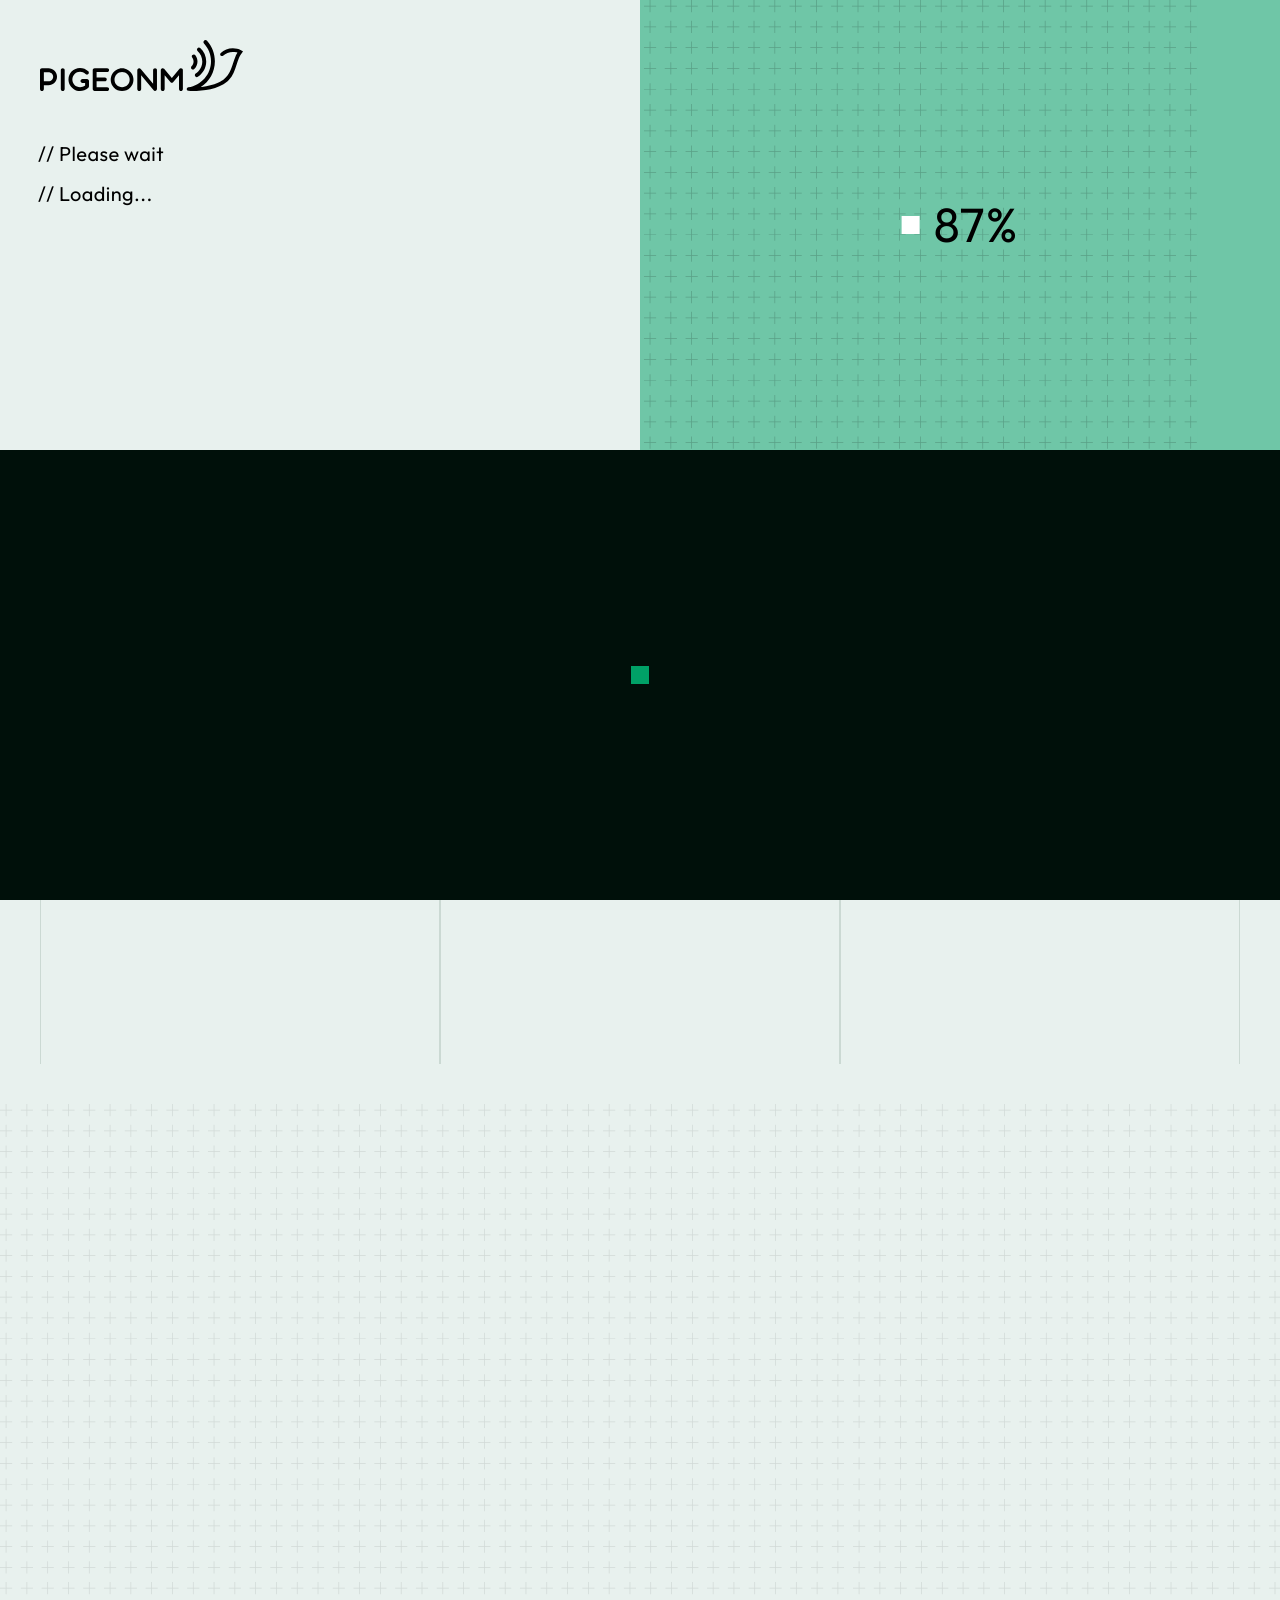
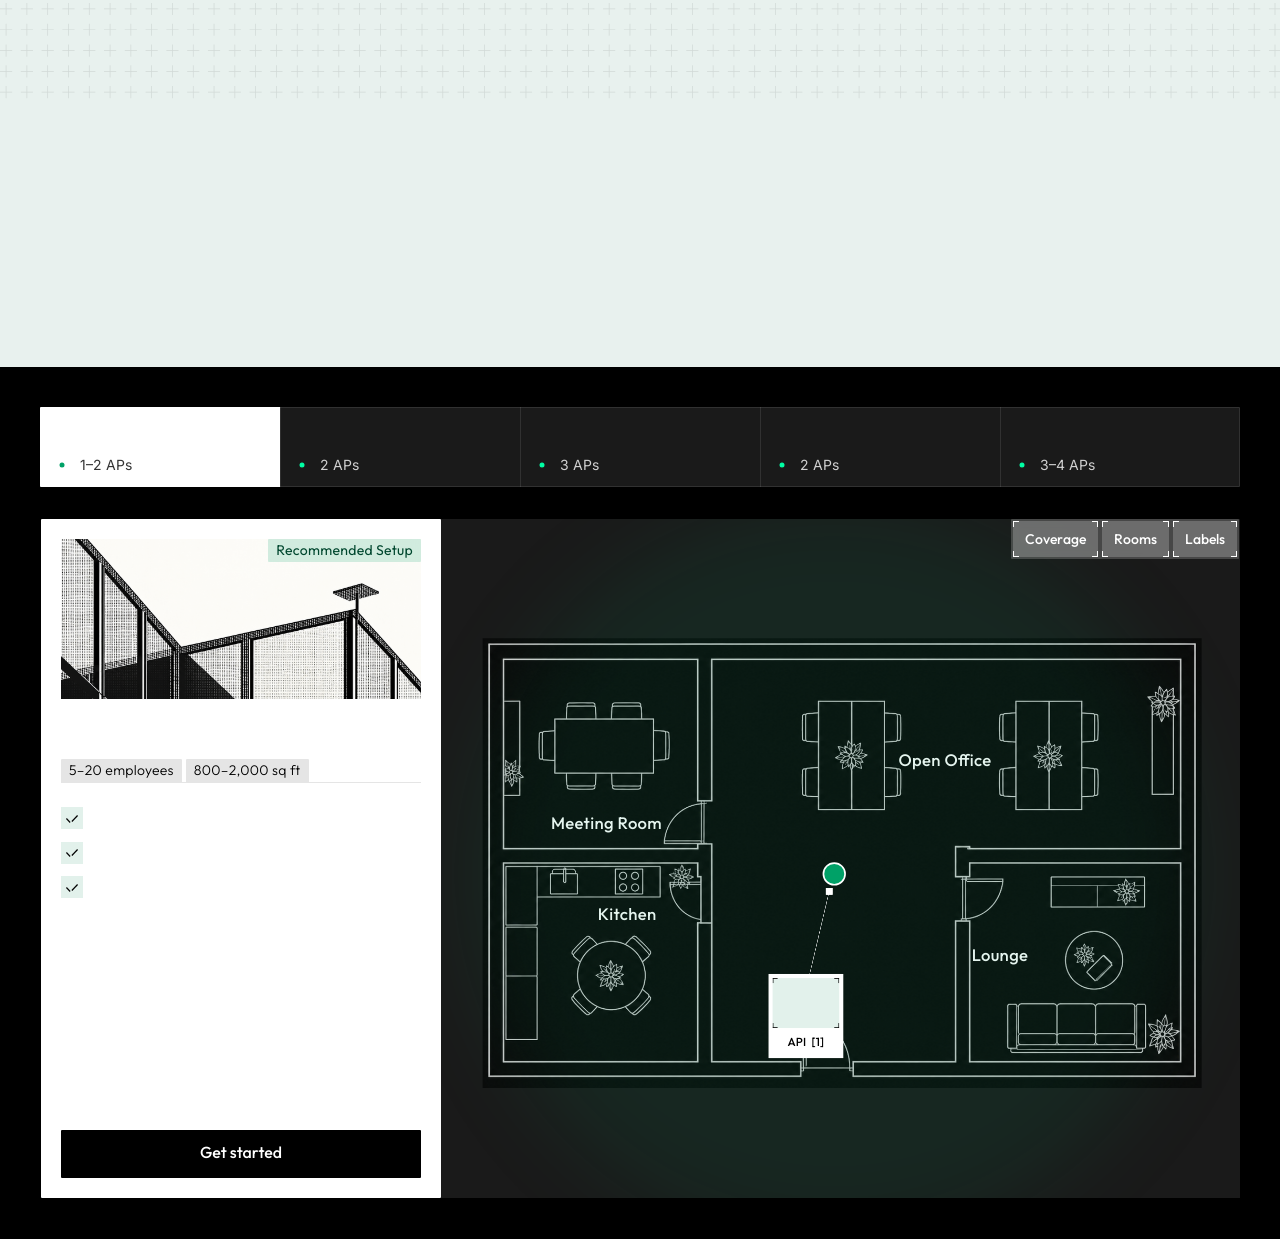
<file: index.html>
<!doctype html>
<html lang="en">
<head>
  <meta charset="utf-8">
  <meta name="viewport" content="width=1440">
  <title>PigeonM — Business WiFi</title>
  <script>
    // Enable entrance animations unless the user prefers reduced motion.
    // Failsafe: if main.js never starts, show the static page.
    (function (d) {
      if (matchMedia('(prefers-reduced-motion: reduce)').matches) return;
      d.classList.add('anim');
      setTimeout(function () { if (!d.classList.contains('anim-ready')) d.classList.remove('anim'); }, 4000);
    })(document.documentElement);
  </script>
  <link rel="preload" href="assets/fonts/outfit-latin.woff2" as="font" type="font/woff2" crossorigin>
  <link rel="preload" href="assets/fonts/inter-latin.woff2" as="font" type="font/woff2" crossorigin>
  <link rel="stylesheet" href="css/styles.css?v=hero820">
</head>
<body>
<!-- ============ LOADER (only with animations enabled) ============ -->
<div class="loader" aria-hidden="true">
  <div class="loader__intro">
    <img class="loader__logo" src="assets/loader/logo-pigeonm-black.svg" alt="">
    <p class="loader__line" style="top:143px">// Please wait</p>
    <p class="loader__line" style="top:183px">// Loading...</p>
  </div>
  <div class="loader__signal">
    <img class="loader__rings" src="assets/loader/coverage-rings-glow.svg" alt="">
    <svg class="loader__rings loader__waves" viewBox="0 0 2002 2002">
      <circle cx="1001.27" cy="1001.69" r="476.544"/>
      <circle cx="1001.27" cy="1001.69" r="476.544"/>
      <circle cx="1001.27" cy="1001.69" r="476.544"/>
      <circle cx="1001.27" cy="1001.69" r="476.544"/>
      <circle cx="1001.27" cy="1001.69" r="476.544"/>
    </svg>
    <span class="loader__dot"></span>
  </div>
  <div class="loader__panel">
    <div class="loader__pattern"><i></i><i></i><i></i><i></i></div>
    <div class="loader__cover"></div>
    <div class="loader__status">
      <span class="loader__square"></span>
      <span class="loader__value">0%</span>
    </div>
  </div>
</div>

<div class="page">

  <!-- ============ 1. HERO ============ -->
  <section class="hero" aria-label="Hero">
    <div class="hero__bg" aria-hidden="true">
      <img src="assets/images/hero-bg-1.png" alt="">
      <img class="hero__frame" src="assets/images/hero-bg-2.png" alt="">
    </div>

    <!-- decorative grid lines -->
    <img class="vline" src="assets/decor/line-vertical-683.svg" alt="" style="left:calc(100% - 382px);top:0;width:730px" aria-hidden="true">
    <img class="vline" src="assets/decor/line-vertical-683.svg" alt="" style="left:41px;top:0;width:730px" aria-hidden="true">
    <img class="hline" src="assets/decor/line-header-1440.svg" alt="" style="left:0;top:64px;width:100%" aria-hidden="true">
    <img class="hline" src="assets/decor/line-hero-993.svg" alt="" style="left:44px;top:671px;width:calc(100% - 447px)" aria-hidden="true">
    <img class="hline" src="assets/decor/line-hero-403.svg" alt="" style="right:0;top:671px;width:403px" aria-hidden="true">
    <span class="hero__dot" style="left:calc(100% - 386px);width:7px" aria-hidden="true"></span>
    <span class="hero__dot" style="left:40px;width:4px" aria-hidden="true"></span>

    <header class="header">
      <div class="header__left">
        <a class="brand" href="#" aria-label="PigeonM">
          <span class="brand__logo"><img src="assets/icons/logo-pigeonm.svg" alt="PigeonM"></span>
        </a>
        <nav class="segmented t-btn-14" aria-label="Audience">
          <a class="segmented__item is-active" href="#" aria-current="page">Business<span class="corners"><i></i><i></i><i></i><i></i></span></a>
          <a class="segmented__item" href="#">Residential<span class="corners"><i></i><i></i><i></i><i></i></span></a>
          <a class="segmented__item" href="#">Mobile<span class="corners"><i></i><i></i><i></i><i></i></span></a>
        </nav>
      </div>
      <div class="header__right">
        <button class="nav-btn nav-btn--about t-btn-14" type="button" aria-haspopup="true" aria-expanded="false">
          About
          <span class="icon-16 icon-chevron"><img src="assets/icons/chevron-down.svg" alt=""></span>
        </button>
        <a class="nav-btn t-btn-14" href="#">Security report</a>
        <a class="nav-btn t-btn-14" href="#">Contact</a>
        <button class="nav-btn nav-btn--icon" type="button" aria-label="Search">
          <span class="icon-search"><img src="assets/icons/search.svg" alt=""></span>
        </button>
        <a class="btn-white t-btn-14m" href="#">Get started</a>
      </div>
    </header>

    <div class="hero__content">
      <div class="hero__inner">
        <h1 class="hero__title">Business WiFi that covers every corn<span class="ghost">er of your operation</span></h1>
        <img class="vline hero__caret" src="assets/decor/line-cursor-65.svg" alt="" style="left:311px;top:73px;width:65px" aria-hidden="true">
        <p class="hero__lead" data-reveal>From offices and clinics to fleets, vessels and aircraft. We design, install and manage your network, sized to your space and fully supported.</p>
        <a class="btn-white btn-white--lg t-btn-16m" href="#" data-rise>Get started</a>
      </div>
    </div>

    <div class="trust">
      <img class="trust__bg" src="assets/images/hero-logos-bg.png" alt="" aria-hidden="true">
      <div class="trust__row">
        <div class="trust__chip t-label-14l">
          <div class="trust__rating">
            <span>4.9</span>
            <span class="trust__star"><img src="assets/icons/star.svg" alt="stars"></span>
          </div>
          <span>Trusted by businesses nationwide</span>
        </div>
      </div>
      <div class="logos" aria-label="Customers">
        <div class="logo" style="width:62.459px;height:40.79px"><img src="assets/logos/jewel-osco.svg" alt="Jewel-Osco"></div>
        <div class="logo" style="width:133.842px;height:25.494px"><img src="assets/logos/stop-and-shop.svg" alt="Stop &amp; Shop"></div>
        <div class="logo" style="width:65.646px;height:25.494px"><img src="assets/logos/meijer.svg" alt="Meijer"></div>
        <div class="logo logo--clip" style="width:72.02px;height:22.944px">
          <div class="logo__mask" style="left:0.3666px;top:0.2654px;width:71.262px;height:22.414px">
            <img src="assets/logos/smiths.svg" alt="Smith's" style="left:0.26px;top:0.26px;width:70.7418px;height:21.8924px">
          </div>
        </div>
        <div class="logo logo--clip" style="width:127.468px;height:20.395px">
          <div class="logo__mask" style="left:0.601px;top:0.3552px;width:126.595px;height:19.682px">
            <img src="assets/logos/albertsons.svg" alt="Albertsons" style="left:0.049px;top:0.122px;width:126.425px;height:19.5586px">
          </div>
        </div>
        <div class="logo" style="width:88.59px;height:19.12px"><img src="assets/logos/foodsco.svg" alt="Foods Co"></div>
        <div class="logo logo--clip" style="width:55.449px;height:26.768px">
          <div class="logo__mask" style="left:0.3992px;top:0.5247px;width:54.811px;height:25.719px">
            <img src="assets/logos/rite-aid.svg" alt="Rite Aid" style="left:0px;top:0px;width:54.8114px;height:25.7192px">
          </div>
        </div>
        <div class="logo" style="width:87.953px;height:33.142px"><img src="assets/logos/kroger.svg" alt="Kroger"></div>
        <div class="logo logo--clip" style="width:100.7px;height:24.219px">
          <div class="logo__mask" style="left:0.0705px;top:0.0751px;width:100.386px;height:24.07px">
            <img src="assets/logos/walmart.svg" alt="Walmart" style="left:0px;top:0px;width:100.386px;height:24.07px">
          </div>
        </div>
      </div>
    </div>
  </section>

  <!-- ============ 2. ADVANTAGES ============ -->
  <section class="advantages" aria-label="Advantages">
    <div class="advantages__row">
      <article class="advantage">
        <div class="dot-icon" aria-hidden="true" data-dots>
          <i style="left:3.811px;top:20.325px;width:5.081px;height:5.081px"></i>
          <i style="left:4.446px;top:27.946px;width:3.811px;height:3.811px"></i>
          <i style="left:5.081px;top:34.297px;width:2.541px;height:2.541px"></i>
          <i style="left:5.716px;top:39.378px;width:1.27px;height:1.27px"></i>
          <i style="left:12.067px;top:13.973px;width:3.811px;height:3.811px"></i>
          <i style="left:11.432px;top:20.325px;width:5.081px;height:5.081px"></i>
          <i style="left:12.067px;top:27.946px;width:3.811px;height:3.811px"></i>
          <i style="left:12.702px;top:34.298px;width:2.541px;height:2.541px"></i>
          <i style="left:13.337px;top:39.379px;width:1.27px;height:1.27px"></i>
          <i style="left:19.054px;top:20.325px;width:5.081px;height:5.081px"></i>
          <i style="left:19.689px;top:27.946px;width:3.811px;height:3.811px"></i>
          <i style="left:20.324px;top:34.297px;width:2.541px;height:2.541px"></i>
          <i style="left:20.959px;top:39.378px;width:1.27px;height:1.27px"></i>
          <i style="left:26.675px;top:20.325px;width:5.081px;height:5.081px"></i>
          <i style="left:27.31px;top:27.946px;width:3.811px;height:3.811px"></i>
          <i style="left:27.945px;top:34.297px;width:2.541px;height:2.541px"></i>
          <i style="left:28.581px;top:39.378px;width:1.27px;height:1.27px"></i>
          <i style="left:34.932px;top:13.973px;width:3.811px;height:3.811px"></i>
          <i style="left:34.297px;top:20.325px;width:5.081px;height:5.081px"></i>
          <i style="left:34.932px;top:27.946px;width:3.811px;height:3.811px"></i>
          <i style="left:35.567px;top:34.298px;width:2.541px;height:2.541px"></i>
          <i style="left:36.202px;top:39.379px;width:1.27px;height:1.27px"></i>
          <i style="left:43.189px;top:8.892px;width:2.541px;height:2.541px"></i>
          <i style="left:42.554px;top:13.973px;width:3.811px;height:3.811px"></i>
          <i style="left:41.919px;top:20.325px;width:5.081px;height:5.081px"></i>
          <i style="left:42.554px;top:27.946px;width:3.811px;height:3.811px"></i>
          <i style="left:43.189px;top:34.297px;width:2.541px;height:2.541px"></i>
          <i style="left:43.824px;top:39.379px;width:1.27px;height:1.27px"></i>
        </div>
        <div class="advantage__text">
          <h3 class="t-h20" data-reveal>Sized to your business</h3>
          <p class="t-body-14" data-reveal>Planned by floor area, rooms and access points</p>
        </div>
      </article>
      <article class="advantage">
        <div class="dot-icon" aria-hidden="true" data-dots>
          <i style="left:29.216px;top:17.784px;width:3.811px;height:3.811px"></i>
          <i style="left:29.216px;top:17.784px;width:3.811px;height:3.811px"></i>
          <i style="left:29.216px;top:29.216px;width:3.811px;height:3.811px"></i>
          <i style="left:17.784px;top:17.784px;width:3.811px;height:3.811px"></i>
          <i style="left:17.784px;top:29.216px;width:3.811px;height:3.811px"></i>
          <i style="left:12.703px;top:12.703px;width:2.541px;height:2.541px"></i>
          <i style="left:35.568px;top:12.703px;width:2.541px;height:2.541px"></i>
          <i style="left:35.568px;top:35.568px;width:2.541px;height:2.541px"></i>
          <i style="left:12.703px;top:35.568px;width:2.541px;height:2.541px"></i>
          <i style="left:24.77px;top:6.352px;width:1.27px;height:1.27px"></i>
          <i style="left:24.135px;top:13.973px;width:2.541px;height:2.541px"></i>
          <i style="left:22.865px;top:22.865px;width:5.081px;height:5.081px"></i>
          <i style="left:24.135px;top:34.298px;width:2.541px;height:2.541px"></i>
          <i style="left:24.77px;top:43.189px;width:1.27px;height:1.27px"></i>
          <i style="left:6.351px;top:24.77px;width:1.27px;height:1.27px"></i>
          <i style="left:13.973px;top:24.135px;width:2.541px;height:2.541px"></i>
          <i style="left:22.865px;top:22.865px;width:5.081px;height:5.081px"></i>
          <i style="left:34.297px;top:24.135px;width:2.541px;height:2.541px"></i>
          <i style="left:43.189px;top:24.77px;width:1.27px;height:1.27px"></i>
        </div>
        <div class="advantage__text">
          <h3 class="t-h20" data-reveal>Online in 150 countries</h3>
          <p class="t-body-14" data-reveal>Devices connect automatically, no passwords</p>
        </div>
      </article>
      <article class="advantage">
        <div class="dot-icon" aria-hidden="true" data-dots>
          <i style="left:5.081px;top:12.703px;width:3.811px;height:3.811px"></i>
          <i style="left:5.081px;top:20.324px;width:3.811px;height:3.811px"></i>
          <i style="left:5.081px;top:27.946px;width:3.811px;height:3.811px"></i>
          <i style="left:43.189px;top:12.703px;width:3.811px;height:3.811px"></i>
          <i style="left:43.189px;top:20.324px;width:3.811px;height:3.811px"></i>
          <i style="left:43.189px;top:27.946px;width:3.811px;height:3.811px"></i>
          <i style="left:13.338px;top:6.351px;width:2.541px;height:2.541px"></i>
          <i style="left:12.703px;top:12.703px;width:3.811px;height:3.811px"></i>
          <i style="left:13.338px;top:20.324px;width:2.541px;height:2.541px"></i>
          <i style="left:13.338px;top:26.676px;width:2.541px;height:2.541px"></i>
          <i style="left:13.338px;top:33.027px;width:2.541px;height:2.541px"></i>
          <i style="left:36.203px;top:6.351px;width:2.541px;height:2.541px"></i>
          <i style="left:35.568px;top:12.703px;width:3.811px;height:3.811px"></i>
          <i style="left:36.203px;top:20.324px;width:2.541px;height:2.541px"></i>
          <i style="left:36.203px;top:26.676px;width:2.541px;height:2.541px"></i>
          <i style="left:36.203px;top:33.027px;width:2.541px;height:2.541px"></i>
          <i style="left:20.324px;top:5.081px;width:3.811px;height:3.811px"></i>
          <i style="left:20.959px;top:12.703px;width:2.541px;height:2.541px"></i>
          <i style="left:20.324px;top:19.054px;width:3.811px;height:3.811px"></i>
          <i style="left:20.324px;top:26.675px;width:3.811px;height:3.811px"></i>
          <i style="left:20.959px;top:34.297px;width:2.541px;height:2.541px"></i>
          <i style="left:21.58px;top:40.648px;width:1.3px;height:1.3px"></i>
          <i style="left:27.946px;top:5.081px;width:3.811px;height:3.811px"></i>
          <i style="left:28.581px;top:12.703px;width:2.541px;height:2.541px"></i>
          <i style="left:27.946px;top:19.054px;width:3.811px;height:3.811px"></i>
          <i style="left:27.946px;top:26.675px;width:3.811px;height:3.811px"></i>
          <i style="left:28.581px;top:34.297px;width:2.541px;height:2.541px"></i>
          <i style="left:29.201px;top:40.648px;width:1.3px;height:1.3px"></i>
        </div>
        <div class="advantage__text">
          <h3 class="t-h20" data-reveal>Uptime you can verify</h3>
          <p class="t-body-14" data-reveal>Key network events recorded on Solana</p>
        </div>
      </article>
    </div>
  </section>

  <!-- ============ 3. SEGMENTS ============ -->
  <section class="segments" aria-label="Segments">
    <img class="segments__grid" src="assets/decor/grid-union.svg" alt="" style="left:0" aria-hidden="true">
    <img class="segments__grid" src="assets/decor/grid-union.svg" alt="" style="left:853px" aria-hidden="true">
    <img class="segments__grid" src="assets/decor/grid-union.svg" alt="" style="left:1706px" aria-hidden="true">
    <img class="segments__grid" src="assets/decor/grid-union.svg" alt="" style="left:2559px" aria-hidden="true">

    <article class="segment">
      <div class="segment__text">
        <h3 class="t-h24" data-reveal>Fixed site</h3>
        <p class="t-body-14" data-reveal>Connectivity for business</p>
      </div>
      <div class="segment__media" style="--h:230px">
        <div class="segment__frame">
          <img class="segment__noise" src="assets/images/card-noise.png" alt="">
          <div class="segment__art"><img src="assets/images/segment-fixed-site.png" alt="Office building" style="left:0;top:14.4%;width:100%;height:104.67%"></div>
        </div>
      </div>
    </article>
    <article class="segment">
      <div class="segment__text">
        <h3 class="t-h24" data-reveal>Land mobility</h3>
        <p class="t-body-14" data-reveal>In-motion connectivity on land</p>
      </div>
      <div class="segment__media" style="--h:180px">
        <div class="segment__frame">
          <img class="segment__noise" src="assets/images/card-noise.png" alt="">
          <div class="segment__art"><img src="assets/images/segment-land-mobility.png" alt="Mountains" style="left:-43.17%;top:-14.17%;width:158.05%;height:211.39%"></div>
        </div>
      </div>
    </article>
    <article class="segment">
      <div class="segment__text">
        <h3 class="t-h24" data-reveal>Maritime</h3>
        <p class="t-body-14" data-reveal>Connectivity on the water</p>
      </div>
      <div class="segment__media" style="--h:260px">
        <div class="segment__frame">
          <img class="segment__noise" src="assets/images/card-noise.png" alt="">
          <div class="segment__art"><img src="assets/images/segment-maritime.png" alt="Yacht" style="inset:0;width:100%;height:100%;object-position:bottom"></div>
        </div>
      </div>
    </article>
    <article class="segment">
      <div class="segment__text">
        <h3 class="t-h24" data-reveal>Aviation</h3>
        <p class="t-body-14" data-reveal>Connectivity while in the air</p>
      </div>
      <div class="segment__media" style="--h:360px">
        <div class="segment__frame">
          <img class="segment__noise" src="assets/images/card-noise.png" alt="">
          <div class="segment__art"><img src="assets/images/segment-aviation.png" alt="Airplane" style="left:-95.64%;top:4.67%;width:190.59%;height:90.66%"></div>
        </div>
      </div>
    </article>
  </section>

  <!-- ============ 4. INTRO ============ -->
  <section class="intro">
    <div class="intro__inner">
      <h2 class="t-h48 intro__line" data-reveal>Pick your space.</h2>
      <div class="intro__sub">
        <span class="intro__highlight" aria-hidden="true"></span>
        <p class="t-h48 intro__line" data-reveal="150">We’ll show you the coverage.</p>
      </div>
    </div>
  </section>

  <!-- ============ 5. COVERAGE ============ -->
  <section class="coverage" aria-label="Coverage planner">
    <div class="tabs" role="tablist">
      <button class="tab is-active" role="tab" aria-selected="true" type="button">
        <span class="tab__title t-h20" data-reveal>Small Office</span>
        <span class="tab__meta">
          <img class="ind-active" src="assets/icons/coverage-indicator-active.svg" alt="">
          <img class="ind-default" src="assets/icons/coverage-indicator.svg" alt="">
          <svg class="ind-pulse" viewBox="0 0 20 20" aria-hidden="true"><circle class="ind-pulse__wave" cx="10" cy="10" r="9.75"/><circle class="ind-pulse__wave" cx="10" cy="10" r="9.75"/><circle class="ind-pulse__dot" cx="10" cy="10" r="2.5"/></svg>
          <span class="tab__count">1–2 APs</span>
        </span>
      </button>
      <button class="tab" role="tab" aria-selected="false" type="button">
        <span class="tab__title t-h20" data-reveal>Retail Showroom</span>
        <span class="tab__meta">
          <img class="ind-active" src="assets/icons/coverage-indicator-active.svg" alt="">
          <img class="ind-default" src="assets/icons/coverage-indicator.svg" alt="">
          <svg class="ind-pulse" viewBox="0 0 20 20" aria-hidden="true"><circle class="ind-pulse__wave" cx="10" cy="10" r="9.75"/><circle class="ind-pulse__wave" cx="10" cy="10" r="9.75"/><circle class="ind-pulse__dot" cx="10" cy="10" r="2.5"/></svg>
          <span class="tab__count">2 APs</span>
        </span>
      </button>
      <button class="tab" role="tab" aria-selected="false" type="button">
        <span class="tab__title t-h20" data-reveal>Medical Clinic</span>
        <span class="tab__meta">
          <img class="ind-active" src="assets/icons/coverage-indicator-active.svg" alt="">
          <img class="ind-default" src="assets/icons/coverage-indicator.svg" alt="">
          <svg class="ind-pulse" viewBox="0 0 20 20" aria-hidden="true"><circle class="ind-pulse__wave" cx="10" cy="10" r="9.75"/><circle class="ind-pulse__wave" cx="10" cy="10" r="9.75"/><circle class="ind-pulse__dot" cx="10" cy="10" r="2.5"/></svg>
          <span class="tab__count">3 APs</span>
        </span>
      </button>
      <button class="tab" role="tab" aria-selected="false" type="button">
        <span class="tab__title t-h20" data-reveal>Restaurant</span>
        <span class="tab__meta">
          <img class="ind-active" src="assets/icons/coverage-indicator-active.svg" alt="">
          <img class="ind-default" src="assets/icons/coverage-indicator.svg" alt="">
          <svg class="ind-pulse" viewBox="0 0 20 20" aria-hidden="true"><circle class="ind-pulse__wave" cx="10" cy="10" r="9.75"/><circle class="ind-pulse__wave" cx="10" cy="10" r="9.75"/><circle class="ind-pulse__dot" cx="10" cy="10" r="2.5"/></svg>
          <span class="tab__count">2 APs</span>
        </span>
      </button>
      <button class="tab" role="tab" aria-selected="false" type="button">
        <span class="tab__title t-h20" data-reveal>Warehouse</span>
        <span class="tab__meta">
          <img class="ind-active" src="assets/icons/coverage-indicator-active.svg" alt="">
          <img class="ind-default" src="assets/icons/coverage-indicator.svg" alt="">
          <svg class="ind-pulse" viewBox="0 0 20 20" aria-hidden="true"><circle class="ind-pulse__wave" cx="10" cy="10" r="9.75"/><circle class="ind-pulse__wave" cx="10" cy="10" r="9.75"/><circle class="ind-pulse__dot" cx="10" cy="10" r="2.5"/></svg>
          <span class="tab__count">3–4 APs</span>
        </span>
      </button>
    </div>

    <div class="stage">
      <aside class="setup">
        <div class="setup__image">
          <img src="assets/images/office-setup.png" alt="Office access point">
          <span class="setup__badge t-label-14">Recommended Setup</span>
        </div>
        <div class="setup__body">
          <div class="setup__head">
            <h3 class="t-h32" data-setup-title data-reveal>Small Office</h3>
            <div class="setup__tags">
              <span class="setup__tag t-label-14l">5–20 employees</span>
              <span class="setup__tag t-label-14l">800–2,000 sq ft</span>
            </div>
          </div>
          <ul class="setup__features">
            <li class="setup__feature">
              <span class="feature-icon"><span class="icon-16 icon-check"><img src="assets/icons/check.svg" alt=""></span></span>
              <p class="t-body-16" data-reveal>Open workspace with private office</p>
            </li>
            <li class="setup__feature">
              <span class="feature-icon"><span class="icon-16 icon-check"><img src="assets/icons/check.svg" alt=""></span></span>
              <p class="t-body-16" data-reveal>Dedicated meeting room</p>
            </li>
            <li class="setup__feature">
              <span class="feature-icon"><span class="icon-16 icon-check"><img src="assets/icons/check.svg" alt=""></span></span>
              <p class="t-body-16" data-reveal>Secure server room</p>
            </li>
          </ul>
        </div>
        <a class="btn-black t-btn-16m" href="#">Get started</a>
      </aside>

      <div class="plan" data-plan>
        <div class="plan__canvas">
          <div class="plan__image"><img src="assets/images/floor-plan.png" alt="Office floor plan"></div>
          <p class="plan__label" style="left:637px;top:446px">Lounge</p>
          <p class="plan__label" style="left:549px;top:212px">Open Office</p>
          <p class="plan__label" style="left:132px;top:287px">Meeting Room</p>
          <p class="plan__label" style="left:188px;top:396px">Kitchen</p>
          <svg class="plan__rings plan__pulse" viewBox="0 0 1082 1082" aria-hidden="true">
            <circle cx="541.13" cy="541.337" r="232.87"/>
            <circle cx="541.13" cy="541.337" r="232.87"/>
            <circle cx="541.13" cy="541.337" r="232.87"/>
            <circle cx="541.13" cy="541.337" r="232.87"/>
            <circle cx="541.13" cy="541.337" r="232.87"/>
          </svg>
          <img class="plan__rings plan__rings--static" src="assets/decor/coverage-rings.svg" alt="" aria-hidden="true">
          <img class="plan__rings plan__rings--glow" src="assets/decor/coverage-rings-glow.svg" alt="" aria-hidden="true">
          <div class="signal__line" aria-hidden="true"><div><img src="assets/decor/signal-line.svg" alt=""></div></div>
          <span class="signal__end" aria-hidden="true"></span>
          <div class="ap">
            <div class="ap__icon" aria-hidden="true">
              <span class="corners"><i></i><i></i><i></i><i></i></span>
              <div class="ap__grid" data-dots>
                <i style="left:37px;top:27px"></i>
                <i style="left:29px;top:27px;opacity:0.6"></i>
                <i style="left:45px;top:27px;opacity:0.6"></i>
                <i style="left:53px;top:27px;opacity:0.3"></i>
                <i style="left:21px;top:27px;opacity:0.3"></i>
                <i style="left:45px;top:35px;opacity:0.6"></i>
                <i style="left:53px;top:35px;opacity:0.3"></i>
                <i style="left:21px;top:35px;opacity:0.3"></i>
                <i style="left:53px;top:43px;opacity:0.1"></i>
                <i style="left:21px;top:43px;opacity:0.1"></i>
                <i style="left:29px;top:35px;opacity:0.6"></i>
                <i style="left:37px;top:19px;opacity:0.6"></i>
                <i style="left:37px;top:11px;opacity:0.3"></i>
                <i style="left:37px;top:43px;opacity:0.3"></i>
                <i style="left:45px;top:19px;opacity:0.6"></i>
                <i style="left:53px;top:19px;opacity:0.3"></i>
                <i style="left:21px;top:19px;opacity:0.3"></i>
                <i style="left:53px;top:11px;opacity:0.1"></i>
                <i style="left:21px;top:11px;opacity:0.1"></i>
                <i style="left:45px;top:11px;opacity:0.3"></i>
                <i style="left:45px;top:43px;opacity:0.3"></i>
                <i style="left:29px;top:19px;opacity:0.6"></i>
                <i style="left:29px;top:11px;opacity:0.3"></i>
                <i style="left:29px;top:43px;opacity:0.3"></i>
                <i style="left:37px;top:35px;opacity:0.6"></i>
              </div>
            </div>
            <p class="ap__label t-label-14m">API  [1]</p>
          </div>
        </div>

        <div class="legend t-btn-14m">
          <button class="legend__item" type="button" aria-pressed="true" data-layer="coverage">Coverage<span class="corners"><i></i><i></i><i></i><i></i></span></button>
          <button class="legend__item" type="button" aria-pressed="true" data-layer="rooms">Rooms<span class="corners"><i></i><i></i><i></i><i></i></span></button>
          <button class="legend__item" type="button" aria-pressed="true" data-layer="labels">Labels<span class="corners"><i></i><i></i><i></i><i></i></span></button>
        </div>
      </div>

    </div>
  </section>

</div>
<script src="js/main.js?v=hero820"></script>
</body>
</html>
</file>
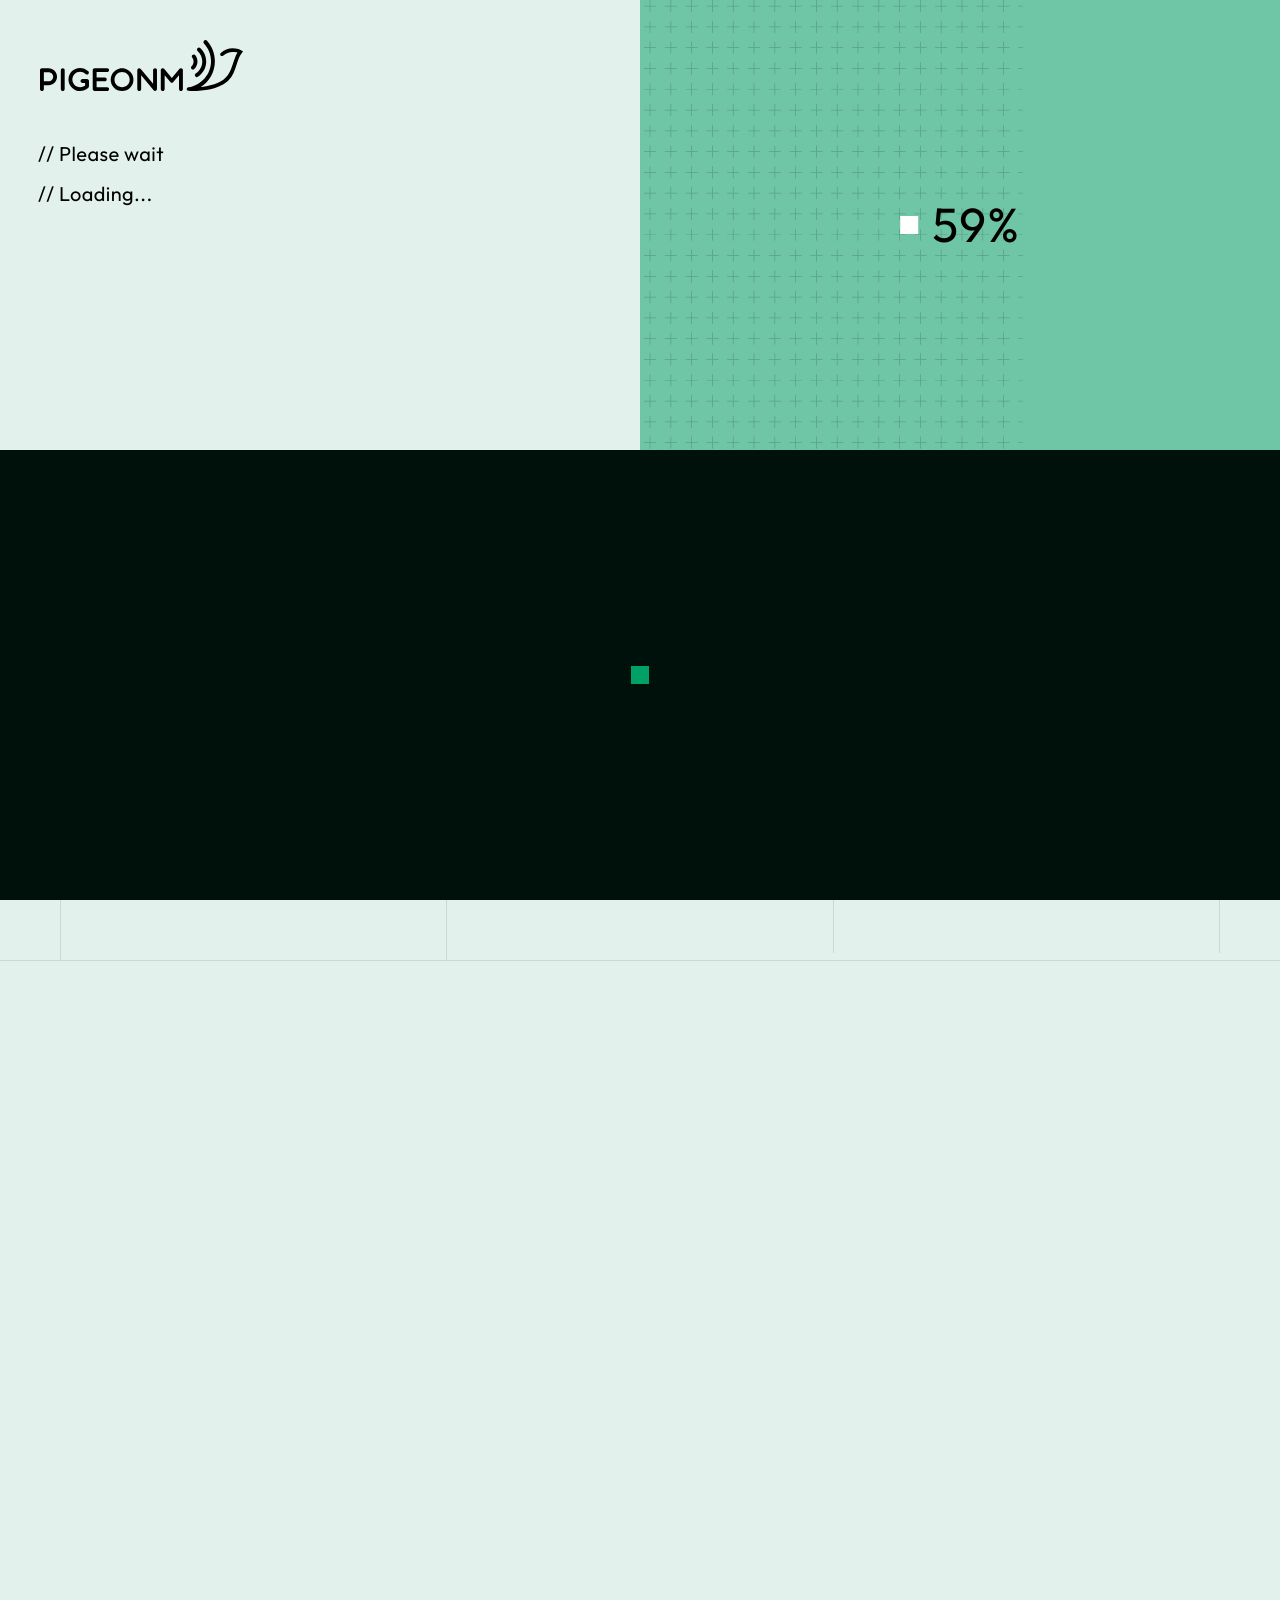
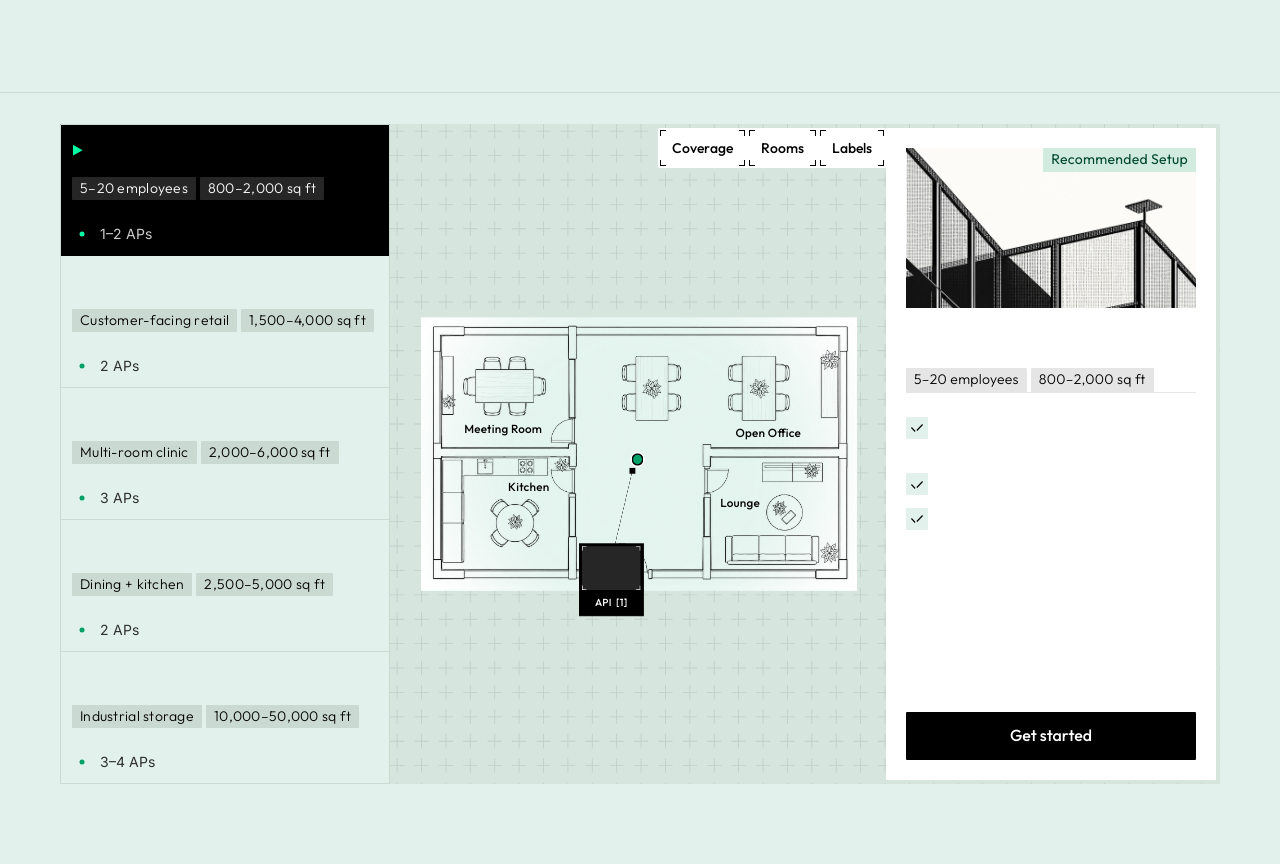
<file: concept-2/index.html>
<!doctype html>
<html lang="en">
<head>
  <meta charset="utf-8">
  <meta name="viewport" content="width=1440">
  <title>PigeonM — Business WiFi · Concept 2</title>
  <script>
    // Enable entrance animations unless the user prefers reduced motion.
    // Failsafe: if main.js never starts, show the static page.
    (function (d) {
      if (matchMedia('(prefers-reduced-motion: reduce)').matches) return;
      d.classList.add('anim');
      setTimeout(function () { if (!d.classList.contains('anim-ready')) d.classList.remove('anim'); }, 4000);
    })(document.documentElement);
  </script>
  <link rel="preload" href="../assets/fonts/outfit-latin.woff2" as="font" type="font/woff2" crossorigin>
  <link rel="preload" href="../assets/fonts/inter-latin.woff2" as="font" type="font/woff2" crossorigin>
  <link rel="stylesheet" href="css/styles.css?v=c2-3">
</head>
<body>
<!-- ============ LOADER (same as concept 1) ============ -->
<div class="loader" aria-hidden="true">
  <div class="loader__intro">
    <img class="loader__logo" src="../assets/loader/logo-pigeonm-black.svg" alt="">
    <p class="loader__line" style="top:143px">// Please wait</p>
    <p class="loader__line" style="top:183px">// Loading...</p>
  </div>
  <div class="loader__signal">
    <img class="loader__rings" src="../assets/loader/coverage-rings-glow.svg" alt="">
    <svg class="loader__rings loader__waves" viewBox="0 0 2002 2002">
      <circle cx="1001.27" cy="1001.69" r="476.544"/>
      <circle cx="1001.27" cy="1001.69" r="476.544"/>
      <circle cx="1001.27" cy="1001.69" r="476.544"/>
      <circle cx="1001.27" cy="1001.69" r="476.544"/>
      <circle cx="1001.27" cy="1001.69" r="476.544"/>
    </svg>
    <span class="loader__dot"></span>
  </div>
  <div class="loader__panel">
    <div class="loader__pattern"><i></i><i></i><i></i><i></i></div>
    <div class="loader__cover"></div>
    <div class="loader__status">
      <span class="loader__square"></span>
      <span class="loader__value">0%</span>
    </div>
  </div>
</div>

<div class="page">

  <!-- ============ 1. HERO ============ -->
  <section class="hero" aria-label="Hero">
    <div class="hero__bg" aria-hidden="true">
      <img src="assets/images/hero-bg-1.png" alt="">
      <img class="hero__frame" src="assets/images/hero-bg-2.png" alt="">
    </div>

    <div class="hero__layout">
      <header class="header">
        <div class="header__left">
          <a class="brand" href="#" aria-label="PigeonM">
            <span class="brand__logo"><img src="assets/icons/logo-pigeonm.svg" alt="PigeonM"></span>
          </a>
          <nav class="segmented t-btn-14" aria-label="Audience">
            <a class="segmented__item segmented__item--icon is-active" href="#" aria-current="page"><img class="segmented__icon ind-static" src="assets/icons/audience-business.svg" alt=""><svg class="segmented__icon ind-pulse" viewBox="0 0 20 20" aria-hidden="true"><circle class="ind-pulse__wave" cx="10" cy="10" r="9.75"/><circle class="ind-pulse__wave" cx="10" cy="10" r="9.75"/><circle class="ind-pulse__dot" cx="10" cy="10" r="2.5"/></svg>Business<span class="corners"><i></i><i></i><i></i><i></i></span></a>
            <a class="segmented__item" href="#">Residential<span class="corners"><i></i><i></i><i></i><i></i></span></a>
            <a class="segmented__item" href="#">Mobile<span class="corners"><i></i><i></i><i></i><i></i></span></a>
          </nav>
        </div>
        <div class="header__right">
          <button class="nav-btn nav-btn--about t-btn-14" type="button" aria-haspopup="true" aria-expanded="false">
            About
            <span class="icon-16 icon-chevron"><img src="assets/icons/chevron-down.svg" alt=""></span>
          </button>
          <a class="nav-btn t-btn-14" href="#">Security report</a>
          <a class="nav-btn t-btn-14" href="#">Contact</a>
          <button class="nav-btn nav-btn--icon" type="button" aria-label="Search">
            <span class="icon-search"><img src="assets/icons/search.svg" alt=""></span>
          </button>
          <a class="btn-white t-btn-14m" href="#">Get started</a>
        </div>
      </header>

      <div class="hero__bottom">
        <div class="hero__copy">
          <div class="hero__content">
            <div class="hero__text">
              <div class="hero__inner">
                <h1 class="hero__title">Business WiFi that covers every corn<span class="ghost">er of your operation</span></h1>
                <img class="vline hero__caret" src="assets/decor/line-cursor-65.svg" alt="" style="left:133px;top:48.4px;width:65px" aria-hidden="true">
              </div>
              <p class="hero__lead" data-reveal>From offices to aircraft, we design, install and run your network, sized to your space.</p>
            </div>
            <a class="btn-white btn-white--lg t-btn-16m" href="#" data-rise>Get started</a>
          </div>
        </div>

        <div class="trust">
          <img class="trust__bg" src="assets/images/hero-logos-bg.png" alt="" aria-hidden="true">
          <div class="trust__row">
            <div class="trust__chip t-label-14l">
              <div class="trust__rating">
                <span>4.9</span>
                <span class="trust__star"><img src="assets/icons/star.svg" alt="stars"></span>
              </div>
              <span>Trusted by businesses nationwide</span>
            </div>
          </div>
          <div class="logos" aria-label="Customers">
            <div class="logo" style="width:62.459px;height:40.79px"><img src="assets/logos/jewel-osco.svg" alt="Jewel-Osco"></div>
            <div class="logo" style="width:133.842px;height:25.494px"><img src="assets/logos/stop-and-shop.svg" alt="Stop &amp; Shop"></div>
            <div class="logo" style="width:65.646px;height:25.494px"><img src="assets/logos/meijer.svg" alt="Meijer"></div>
            <div class="logo logo--clip" style="width:72.02px;height:22.944px">
              <div class="logo__mask" style="left:0.3656px;top:0.2654px;width:71.262px;height:22.414px">
                <img src="assets/logos/smiths.svg" alt="Smith's" style="left:0.261px;top:0.26px;width:70.7418px;height:21.8924px">
              </div>
            </div>
            <div class="logo logo--clip" style="width:127.468px;height:20.395px">
              <div class="logo__mask" style="left:0.601px;top:0.3552px;width:126.595px;height:19.682px">
                <img src="assets/logos/albertsons.svg" alt="Albertsons" style="left:0.049px;top:0.122px;width:126.425px;height:19.5586px">
              </div>
            </div>
            <div class="logo" style="width:88.59px;height:19.12px"><img src="assets/logos/foodsco.svg" alt="Foods Co"></div>
            <div class="logo logo--clip" style="width:55.449px;height:26.768px">
              <div class="logo__mask" style="left:0.3992px;top:0.5247px;width:54.811px;height:25.719px">
                <img src="assets/logos/rite-aid.svg" alt="Rite Aid" style="left:0;top:0;width:54.8114px;height:25.7192px">
              </div>
            </div>
            <div class="logo" style="width:87.953px;height:33.142px"><img src="assets/logos/kroger.svg" alt="Kroger"></div>
            <div class="logo logo--clip" style="width:100.7px;height:24.219px">
              <div class="logo__mask" style="left:0.0705px;top:0.0751px;width:100.386px;height:24.07px">
                <img src="assets/logos/walmart.svg" alt="Walmart" style="left:0;top:0;width:100.386px;height:24.07px">
              </div>
            </div>
          </div>
        </div>
      </div>
    </div>
  </section>

  <!-- ============ 2. ADVANTAGES ============ -->
  <section class="advantages" aria-label="Advantages">
    <div class="advantages__row">
      <article class="advantage">
        <div class="advantage__icon" aria-hidden="true" data-pop>
          <i class="sq-frame sq-frame--back" style="left:4.02px;top:15.22px"></i>
          <i class="sq-frame" style="left:9.62px;top:9.62px"></i>
          <i class="sq-frame sq-frame--front" style="left:15.22px;top:4.02px"></i>
          <i class="sq-dot sq-dot--core" style="left:22.98px;top:22.98px;background:#e15b35"></i>
          <i class="sq-dot sq-dot--bl" style="left:1px;top:44.97px"></i>
          <i class="sq-dot sq-dot--tr" style="left:44.97px;top:1px"></i>
        </div>
        <div class="advantage__text">
          <h3 class="t-h20" data-reveal>Sized to your business</h3>
          <p class="t-body-14" data-reveal>Planned by floor area, rooms and access points</p>
        </div>
      </article>
      <article class="advantage">
        <div class="advantage__icon" aria-hidden="true" data-pop>
          <svg class="icon-global" viewBox="0 0 52 52" fill="none" style="left:0;top:0;width:52px;height:52px">
            <g opacity="0.3" stroke="#637C71">
              <path d="M47.756 25.79C47.756 37.8055 38.0155 47.546 26 47.546C13.9845 47.546 4.244 37.8055 4.244 25.79C4.244 13.7744 13.9845 4.03395 26 4.03395C38.0155 4.03395 47.756 13.7744 47.756 25.79Z"/>
              <path d="M25.7568 48.6699C18.2671 43.8141 13.312 35.3807 13.312 25.7899C13.312 16.1991 18.2671 7.76569 25.7568 2.90992"/>
              <path d="M26.208 48.6699C33.6977 43.8141 38.6528 35.3807 38.6528 25.7899C38.6528 16.1991 33.6977 7.76569 26.208 2.90992"/>
              <path d="M4.37114e-08 25.4979L52 25.4979"/>
              <path d="M26.5021 2.18557e-08L26.5021 52"/>
            </g>
            <rect class="icon-global__core" x="23.296" y="23.0859" width="5.824" height="5.824" fill="#00A167"/>
            <g class="icon-global__orbit">
              <rect x="23.296" y="1.86991" width="5.408" height="5.408" fill="black"/>
              <rect x="23.296" y="44.3019" width="5.408" height="5.408" fill="black"/>
              <rect x="49.92" y="23.0859" width="5.408" height="5.408" transform="rotate(90 49.92 23.0859)" fill="black"/>
              <rect x="7.48801" y="23.0859" width="5.408" height="5.408" transform="rotate(90 7.48801 23.0859)" fill="black"/>
            </g>
          </svg>
        </div>
        <div class="advantage__text">
          <h3 class="t-h20" data-reveal>Online in 150 countries</h3>
          <p class="t-body-14" data-reveal>Devices connect automatically, no passwords</p>
        </div>
      </article>
      <article class="advantage">
        <div class="advantage__icon" aria-hidden="true" data-pop>
          <svg class="icon-uptime" viewBox="0 0 52 46.8788" fill="none" style="left:0;top:3px;width:52px;height:46.8788px">
            <path d="M5.51515 22.7424H46.4848" stroke="#A6C0B4"/>
            <g fill="#A6C0B4">
              <path d="M35.2576 28.3636L34.7576 28.3636L34.7576 37.8182L35.2576 37.8182L35.7576 37.8182L35.7576 28.3636L35.2576 28.3636ZM35.6111 28.0101C35.4159 27.8148 35.0993 27.8148 34.904 28.0101L31.722 31.1921C31.5268 31.3873 31.5268 31.7039 31.722 31.8992C31.9173 32.0944 32.2339 32.0944 32.4291 31.8992L35.2576 29.0707L38.086 31.8992C38.2813 32.0944 38.5978 32.0944 38.7931 31.8992C38.9884 31.7039 38.9884 31.3873 38.7931 31.1921L35.6111 28.0101Z"/>
              <path d="M23.2424 31.1212L22.7424 31.1212L22.7424 40.5758L23.2424 40.5758L23.7424 40.5758L23.7424 31.1212L23.2424 31.1212ZM23.596 30.7677C23.4007 30.5724 23.0841 30.5724 22.8889 30.7677L19.7069 33.9496C19.5116 34.1449 19.5116 34.4615 19.7069 34.6567C19.9022 34.852 20.2187 34.852 20.414 34.6567L23.2424 31.8283L26.0709 34.6567C26.2661 34.852 26.5827 34.852 26.778 34.6567C26.9732 34.4615 26.9732 34.1449 26.778 33.9496L23.596 30.7677Z"/>
              <path d="M42.9394 37.4242L42.4394 37.4242L42.4394 46.8788L42.9394 46.8788L43.4394 46.8788L43.4394 37.4242L42.9394 37.4242ZM43.2929 37.0707C43.0977 36.8754 42.7811 36.8754 42.5858 37.0707L39.4039 40.2527C39.2086 40.4479 39.2086 40.7645 39.4039 40.9598C39.5991 41.155 39.9157 41.155 40.111 40.9598L42.9394 38.1314L45.7678 40.9598C45.9631 41.155 46.2797 41.155 46.4749 40.9598C46.6702 40.7645 46.6702 40.4479 46.4749 40.2527L43.2929 37.0707Z"/>
              <path d="M13.3939 23.2424L12.8939 23.2424L12.8939 32.697L13.3939 32.697L13.8939 32.697L13.8939 23.2424L13.3939 23.2424ZM13.7475 22.8889C13.5522 22.6936 13.2356 22.6936 13.0404 22.8889L9.8584 26.0709C9.66314 26.2661 9.66314 26.5827 9.8584 26.778C10.0537 26.9732 10.3702 26.9732 10.5655 26.778L13.3939 23.9495L16.2224 26.778C16.4176 26.9732 16.7342 26.9732 16.9295 26.778C17.1247 26.5827 17.1247 26.2661 16.9295 26.0709L13.7475 22.8889Z"/>
              <path d="M10.6364 37.4242L10.1364 37.4242L10.1364 46.8788L10.6364 46.8788L11.1364 46.8788L11.1364 37.4242L10.6364 37.4242ZM10.9899 37.0707C10.7947 36.8754 10.4781 36.8754 10.2828 37.0707L7.10083 40.2527C6.90557 40.4479 6.90557 40.7645 7.10083 40.9598C7.29609 41.155 7.61267 41.155 7.80794 40.9598L10.6364 38.1314L13.4648 40.9598C13.6601 41.155 13.9766 41.155 14.1719 40.9598C14.3672 40.7645 14.3672 40.4479 14.1719 40.2527L10.9899 37.0707Z"/>
            </g>
            <rect class="icon-uptime__end icon-uptime__end--l" y="20.1" width="5.51515" height="5.51515" fill="#CB8B00"/>
            <rect class="icon-uptime__end icon-uptime__end--r" x="46.4849" y="20.1" width="5.51515" height="5.51515" fill="#CB8B00"/>
            <rect class="icon-uptime__bit" x="8.66667" width="5.51515" height="5.51515" fill="black"/>
            <rect class="icon-uptime__bit" x="23.2424" y="9.84848" width="5.51515" height="5.51515" fill="black"/>
            <rect class="icon-uptime__bit" x="37.8182" width="5.51515" height="5.51515" fill="black"/>
          </svg>
        </div>
        <div class="advantage__text">
          <h3 class="t-h20" data-reveal>Uptime you can verify</h3>
          <p class="t-body-14" data-reveal>Key network events recorded on Solana</p>
        </div>
      </article>
    </div>
  </section>

  <!-- ============ 3. CARDS ============ -->
  <section class="cards" aria-label="Segments">
    <div class="card-slot">
      <article class="card" tabindex="0">
        <div class="card__text">
          <h3 class="t-h24">Fixed site</h3>
          <p class="t-body-14">Connectivity for business</p>
        </div>
        <div class="card__media">
          <div class="card__layer card__layer--light"><img class="card__img card__img--light" src="assets/images/card-fixed-site-base.png" alt=""><img class="card__img card__img--light" src="assets/images/card-fixed-site.png" alt="Office building"></div>
          <div class="card__layer card__layer--dark" aria-hidden="true"><img class="card__img" src="assets/images/card-fixed-site-dark.png" alt=""></div>
        </div>
      </article>
    </div>
    <div class="card-slot">
      <article class="card" tabindex="0">
        <div class="card__text">
          <h3 class="t-h24">Land mobility</h3>
          <p class="t-body-14">In-motion connectivity on land</p>
        </div>
        <div class="card__media">
          <div class="card__layer card__layer--light"><span class="card__crop card__img--light"><img src="assets/images/card-land-mobility.png" alt="Coastal road" style="left:0;top:-25.67%;width:100%;height:136.09%"></span></div>
          <div class="card__layer card__layer--dark" aria-hidden="true"><span class="card__crop"><img src="assets/images/card-land-mobility-dark.png" alt="" style="left:0;top:-22.38%;width:100%;height:137.39%"></span></div>
        </div>
      </article>
    </div>
    <div class="card-slot">
      <article class="card" tabindex="0">
        <div class="card__text">
          <h3 class="t-h24">Maritime</h3>
          <p class="t-body-14">Connectivity on the water</p>
        </div>
        <div class="card__media">
          <div class="card__layer card__layer--light"><img class="card__img card__img--light" src="assets/images/card-maritime.png" alt="Boat at sea"></div>
          <div class="card__layer card__layer--dark" aria-hidden="true"><img class="card__img" src="assets/images/card-maritime-dark.png" alt=""></div>
        </div>
      </article>
    </div>
    <div class="card-slot">
      <article class="card" tabindex="0">
        <div class="card__text">
          <h3 class="t-h24">Aviation</h3>
          <p class="t-body-14">Connectivity while in the air</p>
        </div>
        <div class="card__media">
          <div class="card__layer card__layer--light"><img class="card__img card__img--light" src="assets/images/card-aviation.png" alt="Airplane above clouds"></div>
          <div class="card__layer card__layer--dark" aria-hidden="true"><span class="card__crop"><img src="assets/images/card-land-mobility-dark.png" alt="" style="left:0;top:-22.38%;width:100%;height:137.39%"></span><img class="card__img" src="assets/images/card-aviation-dark.png" alt=""></div>
        </div>
      </article>
    </div>
  </section>

  <!-- ============ 4. COVERAGE ============ -->
  <section class="coverage" aria-label="Coverage planner">
    <div class="intro">
      <h2 class="t-h48 intro__line" data-reveal>Pick your space.</h2>
      <div class="intro__sub">
        <span class="intro__highlight" aria-hidden="true"></span>
        <p class="t-h48 intro__line" data-reveal="150">We’ll show you the coverage.</p>
      </div>
    </div>
    <img class="coverage__rule" src="assets/decor/line-section-1440.svg" alt="" aria-hidden="true">

    <div class="options">
      <div class="spaces" role="tablist">
        <button class="space is-active" role="tab" aria-selected="true" type="button">
          <span class="space__head">
            <span class="space__name"><span class="space__tri"><img src="assets/icons/play-triangle.svg" alt=""></span><span class="space__title t-h24" data-reveal>Small Office</span></span>
            <span class="space__tags"><span class="space__tag t-label-14l">5–20 employees</span><span class="space__tag t-label-14l">800–2,000 sq ft</span></span>
          </span>
          <span class="space__aps">
            <img class="ind-active" src="assets/icons/ap-indicator-active.svg" alt="">
            <img class="ind-default" src="assets/icons/ap-indicator.svg" alt="">
            <svg class="ind-pulse" viewBox="0 0 20 20" aria-hidden="true"><circle class="ind-pulse__wave" cx="10" cy="10" r="9.75"/><circle class="ind-pulse__wave" cx="10" cy="10" r="9.75"/><circle class="ind-pulse__dot" cx="10" cy="10" r="2.5"/></svg>
            <span class="space__count">1–2 APs</span>
          </span>
        </button>
        <button class="space" role="tab" aria-selected="false" type="button">
          <span class="space__head">
            <span class="space__name"><span class="space__tri"><img src="assets/icons/play-triangle.svg" alt=""></span><span class="space__title t-h24" data-reveal>Retail Showroom</span></span>
            <span class="space__tags"><span class="space__tag t-label-14l">Customer-facing retail</span><span class="space__tag t-label-14l">1,500–4,000 sq ft</span></span>
          </span>
          <span class="space__aps">
            <img class="ind-active" src="assets/icons/ap-indicator-active.svg" alt="">
            <img class="ind-default" src="assets/icons/ap-indicator.svg" alt="">
            <svg class="ind-pulse" viewBox="0 0 20 20" aria-hidden="true"><circle class="ind-pulse__wave" cx="10" cy="10" r="9.75"/><circle class="ind-pulse__wave" cx="10" cy="10" r="9.75"/><circle class="ind-pulse__dot" cx="10" cy="10" r="2.5"/></svg>
            <span class="space__count">2 APs</span>
          </span>
        </button>
        <button class="space" role="tab" aria-selected="false" type="button">
          <span class="space__head">
            <span class="space__name"><span class="space__tri"><img src="assets/icons/play-triangle.svg" alt=""></span><span class="space__title t-h24" data-reveal>Medical Clinic</span></span>
            <span class="space__tags"><span class="space__tag t-label-14l">Multi-room clinic</span><span class="space__tag t-label-14l">2,000–6,000 sq ft</span></span>
          </span>
          <span class="space__aps">
            <img class="ind-active" src="assets/icons/ap-indicator-active.svg" alt="">
            <img class="ind-default" src="assets/icons/ap-indicator.svg" alt="">
            <svg class="ind-pulse" viewBox="0 0 20 20" aria-hidden="true"><circle class="ind-pulse__wave" cx="10" cy="10" r="9.75"/><circle class="ind-pulse__wave" cx="10" cy="10" r="9.75"/><circle class="ind-pulse__dot" cx="10" cy="10" r="2.5"/></svg>
            <span class="space__count">3 APs</span>
          </span>
        </button>
        <button class="space" role="tab" aria-selected="false" type="button">
          <span class="space__head">
            <span class="space__name"><span class="space__tri"><img src="assets/icons/play-triangle.svg" alt=""></span><span class="space__title t-h24" data-reveal>Restaurant</span></span>
            <span class="space__tags"><span class="space__tag t-label-14l">Dining + kitchen</span><span class="space__tag t-label-14l">2,500–5,000 sq ft</span></span>
          </span>
          <span class="space__aps">
            <img class="ind-active" src="assets/icons/ap-indicator-active.svg" alt="">
            <img class="ind-default" src="assets/icons/ap-indicator.svg" alt="">
            <svg class="ind-pulse" viewBox="0 0 20 20" aria-hidden="true"><circle class="ind-pulse__wave" cx="10" cy="10" r="9.75"/><circle class="ind-pulse__wave" cx="10" cy="10" r="9.75"/><circle class="ind-pulse__dot" cx="10" cy="10" r="2.5"/></svg>
            <span class="space__count">2 APs</span>
          </span>
        </button>
        <button class="space" role="tab" aria-selected="false" type="button">
          <span class="space__head">
            <span class="space__name"><span class="space__tri"><img src="assets/icons/play-triangle.svg" alt=""></span><span class="space__title t-h24" data-reveal>Warehouse</span></span>
            <span class="space__tags"><span class="space__tag t-label-14l">Industrial storage</span><span class="space__tag t-label-14l">10,000–50,000 sq ft</span></span>
          </span>
          <span class="space__aps">
            <img class="ind-active" src="assets/icons/ap-indicator-active.svg" alt="">
            <img class="ind-default" src="assets/icons/ap-indicator.svg" alt="">
            <svg class="ind-pulse" viewBox="0 0 20 20" aria-hidden="true"><circle class="ind-pulse__wave" cx="10" cy="10" r="9.75"/><circle class="ind-pulse__wave" cx="10" cy="10" r="9.75"/><circle class="ind-pulse__dot" cx="10" cy="10" r="2.5"/></svg>
            <span class="space__count">3–4 APs</span>
          </span>
        </button>
      </div>

      <div class="map" data-plan>
        <img class="map__grid" src="assets/decor/grid-union.svg" alt="" style="left:0" aria-hidden="true">
        <img class="map__grid" src="assets/decor/grid-union.svg" alt="" style="left:990px" aria-hidden="true">
        <img class="map__grid" src="assets/decor/grid-union.svg" alt="" style="left:1980px" aria-hidden="true">

        <div class="plan">
          <div class="plan__sheet">
            <div class="plan__image"><img src="assets/images/floor-plan.png" alt="Office floor plan"></div>
            <p class="plan__label" style="left:409px;top:247px">Lounge</p>
            <p class="plan__label" style="left:430px;top:151px">Open Office</p>
            <p class="plan__label" style="left:59px;top:145px">Meeting Room</p>
            <p class="plan__label" style="left:119px;top:225px">Kitchen</p>
            <div class="plan__rings plan__rings--static" aria-hidden="true">
              <img class="ring" src="assets/decor/ring-8.svg" alt="" style="left:-64px;top:-166px;width:720px;height:720px">
              <img class="ring" src="assets/decor/ring-10.svg" alt="" style="left:136.25px;top:34.58px;width:319.421px;height:319.421px">
              <img class="ring" src="assets/decor/ring-9.svg" alt="" style="left:183.32px;top:81.65px;width:225.276px;height:225.276px">
              <img class="ring" src="assets/decor/ring-7.svg" alt="" style="left:228.71px;top:127.04px;width:134.493px;height:134.493px">
              <img class="ring" src="assets/decor/ring-6.svg" alt="" style="left:265.7px;top:164.03px;width:60.522px;height:60.522px">
            </div>
            <div class="plan__rings plan__rings--anim" aria-hidden="true">
              <img class="ring" src="assets/decor/ring-8.svg" alt="" style="left:-64px;top:-166px;width:720px;height:720px">
              <svg class="plan__pulse" viewBox="0 0 596 374">
                <circle cx="295.96" cy="194.29" r="159.585"/>
                <circle cx="295.96" cy="194.29" r="159.585"/>
                <circle cx="295.96" cy="194.29" r="159.585"/>
                <circle cx="295.96" cy="194.29" r="159.585"/>
                <circle cx="295.96" cy="194.29" r="159.585"/>
              </svg>
            </div>
            <img class="plan__dot" src="assets/decor/ring-5.svg" alt="" aria-hidden="true" style="left:285.66px;top:183.69px;width:20.8205px;height:20.8205px">
            <img class="plan__dot" src="assets/decor/ring-4.svg" alt="" aria-hidden="true" style="left:287.55px;top:185.88px;width:16.8116px;height:16.8116px">
          </div>

          <div class="signal__line" aria-hidden="true"><div><img src="assets/decor/signal-line.svg" alt=""></div></div>
          <span class="signal__end" aria-hidden="true"></span>
          <div class="ap">
            <div class="ap__icon" aria-hidden="true">
              <span class="corners"><i></i><i></i><i></i><i></i></span>
              <div class="ap__grid" data-dots>
                <i style="left:37px;top:27px"></i>
                <i style="left:29px;top:27px;opacity:0.5"></i>
                <i style="left:45px;top:27px;opacity:0.5"></i>
                <i style="left:53px;top:27px;opacity:0.2"></i>
                <i style="left:21px;top:27px;opacity:0.2"></i>
                <i style="left:45px;top:35px;opacity:0.5"></i>
                <i style="left:53px;top:35px;opacity:0.2"></i>
                <i style="left:21px;top:35px;opacity:0.2"></i>
                <i style="left:53px;top:43px;opacity:0.1"></i>
                <i style="left:21px;top:43px;opacity:0.1"></i>
                <i style="left:29px;top:35px;opacity:0.5"></i>
                <i style="left:37px;top:19px;opacity:0.5"></i>
                <i style="left:37px;top:11px;opacity:0.2"></i>
                <i style="left:37px;top:43px;opacity:0.2"></i>
                <i style="left:45px;top:19px;opacity:0.5"></i>
                <i style="left:53px;top:19px;opacity:0.2"></i>
                <i style="left:21px;top:19px;opacity:0.2"></i>
                <i style="left:53px;top:11px;opacity:0.1"></i>
                <i style="left:21px;top:11px;opacity:0.1"></i>
                <i style="left:45px;top:11px;opacity:0.2"></i>
                <i style="left:45px;top:43px;opacity:0.2"></i>
                <i style="left:29px;top:19px;opacity:0.5"></i>
                <i style="left:29px;top:11px;opacity:0.2"></i>
                <i style="left:29px;top:43px;opacity:0.2"></i>
                <i style="left:37px;top:35px;opacity:0.5"></i>
              </div>
            </div>
            <p class="ap__label t-label-14m">API  [1]</p>
          </div>
        </div>

        <div class="map__controls">
          <div class="legend t-btn-14m">
            <button class="legend__item" type="button" aria-pressed="true" data-layer="coverage">Coverage<span class="corners"><i></i><i></i><i></i><i></i></span></button>
            <button class="legend__item" type="button" aria-pressed="true" data-layer="rooms">Rooms<span class="corners"><i></i><i></i><i></i><i></i></span></button>
            <button class="legend__item" type="button" aria-pressed="true" data-layer="labels">Labels<span class="corners"><i></i><i></i><i></i><i></i></span></button>
          </div>
          <aside class="setup">
            <div class="setup__image">
              <img src="assets/images/office-setup-base.png" alt="">
              <img src="assets/images/office-setup.png" alt="Office access point">
              <span class="setup__badge t-label-14">Recommended Setup</span>
            </div>
            <div class="setup__body">
              <div class="setup__head">
                <h3 class="t-h32" data-setup-title data-reveal>Small Office</h3>
                <div class="setup__tags">
                  <span class="setup__tag t-label-14l">5–20 employees</span>
                  <span class="setup__tag t-label-14l">800–2,000 sq ft</span>
                </div>
              </div>
              <ul class="setup__features">
                <li class="setup__feature">
                  <span class="feature-icon"><span class="icon-16 icon-check"><img src="assets/icons/check.svg" alt=""></span></span>
                  <p class="t-body-16" data-reveal>Open workspace with private office</p>
                </li>
                <li class="setup__feature">
                  <span class="feature-icon"><span class="icon-16 icon-check"><img src="assets/icons/check.svg" alt=""></span></span>
                  <p class="t-body-16" data-reveal>Dedicated meeting room</p>
                </li>
                <li class="setup__feature">
                  <span class="feature-icon"><span class="icon-16 icon-check"><img src="assets/icons/check.svg" alt=""></span></span>
                  <p class="t-body-16" data-reveal>Secure server room</p>
                </li>
              </ul>
            </div>
            <a class="btn-black t-btn-16m" href="#">Get started</a>
          </aside>
        </div>
      </div>
    </div>
  </section>

</div>
<script src="js/main.js?v=c2-3"></script>
</body>
</html>
</file>
<file: css/styles.css>
/* PigeonM — Business landing (Figma: PigeonM / Concept 2, node 112:7429) */

@font-face {
  font-family: "Outfit";
  font-style: normal;
  font-weight: 100 900;
  font-display: swap;
  src: url("../assets/fonts/outfit-latin-ext.woff2") format("woff2");
  unicode-range: U+0100-02BA, U+02BD-02C5, U+02C7-02CC, U+02CE-02D7, U+02DD-02FF, U+0304, U+0308, U+0329, U+1D00-1DBF, U+1E00-1E9F, U+1EF2-1EFF, U+2020, U+20A0-20AB, U+20AD-20C4, U+2113, U+2C60-2C7F, U+A720-A7FF;
}
@font-face {
  font-family: "Outfit";
  font-style: normal;
  font-weight: 100 900;
  font-display: swap;
  src: url("../assets/fonts/outfit-latin.woff2") format("woff2");
  unicode-range: U+0000-00FF, U+0131, U+0152-0153, U+02BB-02BC, U+02C6, U+02DA, U+02DC, U+0304, U+0308, U+0329, U+2000-206F, U+20AC, U+2122, U+2191, U+2193, U+2212, U+2215, U+FEFF, U+FFFD;
}
@font-face {
  font-family: "Inter";
  font-style: normal;
  font-weight: 100 900;
  font-display: swap;
  src: url("../assets/fonts/inter-latin-ext.woff2") format("woff2");
  unicode-range: U+0100-02BA, U+02BD-02C5, U+02C7-02CC, U+02CE-02D7, U+02DD-02FF, U+0304, U+0308, U+0329, U+1D00-1DBF, U+1E00-1E9F, U+1EF2-1EFF, U+2020, U+20A0-20AB, U+20AD-20C4, U+2113, U+2C60-2C7F, U+A720-A7FF;
}
@font-face {
  font-family: "Inter";
  font-style: normal;
  font-weight: 100 900;
  font-display: swap;
  src: url("../assets/fonts/inter-latin.woff2") format("woff2");
  unicode-range: U+0000-00FF, U+0131, U+0152-0153, U+02BB-02BC, U+02C6, U+02DA, U+02DC, U+0304, U+0308, U+0329, U+2000-206F, U+20AC, U+2122, U+2191, U+2193, U+2212, U+2215, U+FEFF, U+FFFD;
}

/* ---------- Tokens (values from Figma) ---------- */
:root {
  --font-display: "Outfit", sans-serif;
  --font-body: "Inter", sans-serif;

  --color-black: #000000;
  --color-white: #ffffff;
  --color-page: #e8f1ee;
  --color-mint: #6fc6a7;
  --color-mint-soft: #e2f1eb;
  --color-green: #008254;
  --color-green-dark: #00472e;
  --color-divider: #cbd9d3;

  --white-10: rgba(255, 255, 255, 0.1);
  --white-20: rgba(255, 255, 255, 0.2);
  --white-25: rgba(255, 255, 255, 0.25);
  --white-40: rgba(255, 255, 255, 0.4);
  --white-60: rgba(255, 255, 255, 0.6);
  --white-80: rgba(255, 255, 255, 0.8);
  --black-10: rgba(0, 0, 0, 0.1);
  --black-80: rgba(0, 0, 0, 0.8);

  --page-width: 1440px; /* design width */
  --page-min-width: 1280px;
}

/* ---------- Base ---------- */
*,
*::before,
*::after {
  box-sizing: border-box;
}
html,
body {
  margin: 0;
  padding: 0;
}
body {
  min-width: var(--page-min-width);
  background: var(--color-page);
  color: var(--color-black);
  font-family: var(--font-body);
  -webkit-font-smoothing: antialiased;
  -moz-osx-font-smoothing: grayscale;
  text-rendering: geometricPrecision;
  /* Figma keeps standard ligatures even with letter-spacing; browsers drop them unless forced */
  font-feature-settings: "liga" 1, "calt" 1;
}
button {
  font-feature-settings: inherit;
}
p,
h1,
h2,
h3 {
  margin: 0;
  font-weight: inherit;
  font-size: inherit;
}
img {
  display: block;
  max-width: none;
}
button {
  font: inherit;
  color: inherit;
  background: none;
  border: 0;
  padding: 0;
  margin: 0;
  cursor: pointer;
}
a {
  color: inherit;
  text-decoration: none;
}

.page {
  position: relative;
  width: 100%;
  background: var(--color-page);
  overflow: hidden;
}

/* ---------- Typography helpers ---------- */
.t-btn-14 { font-family: var(--font-display); font-weight: 400; font-size: 14px; line-height: 1.2; }
.t-btn-14m { font-family: var(--font-display); font-weight: 500; font-size: 14px; line-height: 1.2; }
.t-btn-16m { font-family: var(--font-display); font-weight: 500; font-size: 16px; line-height: 1.2; }
.t-label-14l { font-family: var(--font-display); font-weight: 300; font-size: 14px; line-height: 1.1; letter-spacing: 0.28px; }
.t-label-14 { font-family: var(--font-display); font-weight: 400; font-size: 14px; line-height: 1.1; letter-spacing: 0.28px; }
.t-label-14m { font-family: var(--font-display); font-weight: 500; font-size: 14px; line-height: 1.1; letter-spacing: 0.28px; }
.t-h20 { font-family: var(--font-display); font-weight: 400; font-size: 20px; line-height: 1.2; letter-spacing: 0.4px; }
.t-h24 { font-family: var(--font-display); font-weight: 400; font-size: 24px; line-height: 1.2; letter-spacing: 0.48px; }
.t-h32 { font-family: var(--font-display); font-weight: 400; font-size: 32px; line-height: 1; letter-spacing: 0.64px; }
.t-h48 { font-family: var(--font-display); font-weight: 400; font-size: 48px; line-height: 1; letter-spacing: 0.96px; }
.t-body-14 { font-family: var(--font-body); font-weight: 400; font-size: 14px; line-height: 1.4; letter-spacing: 0.28px; }
.t-body-16 { font-family: var(--font-body); font-weight: 400; font-size: 16px; line-height: 1.4; }

/* ---------- Corner markers (bracket corners) ---------- */
.corners {
  position: absolute;
  inset: 0;
  pointer-events: none;
}
.corners i {
  position: absolute;
  width: 6px;
  height: 6px;
  border: 0 solid currentColor;
}
.corners i:nth-child(1) { top: 0; left: 0; border-top-width: 1.275px; border-left-width: 1.275px; }
.corners i:nth-child(2) { top: 0; right: 0; border-top-width: 1.275px; border-right-width: 1.275px; }
.corners i:nth-child(3) { bottom: 0; left: 0; border-bottom-width: 1.275px; border-left-width: 1.275px; }
.corners i:nth-child(4) { bottom: 0; right: 0; border-bottom-width: 1.275px; border-right-width: 1.275px; }

/* Thin 1px line rendered from an SVG asset, rotated 90° to become vertical */
.vline {
  position: absolute;
  height: 1px;
  transform-origin: 0 0;
  transform: rotate(90deg);
}
.hline {
  position: absolute;
  height: 1px;
}

/* ============================================================
   1. HERO  (Hero Background, 1440 × 773)
   ============================================================ */
.hero {
  position: relative;
  height: 820px;
  overflow: hidden;
  color: var(--color-white);
}
.hero__bg {
  position: absolute;
  inset: 0;
  pointer-events: none;
}
.hero__bg img {
  position: absolute;
  inset: 0;
  width: 100%;
  height: 100%;
  object-fit: cover;
}
.hero__bg::after {
  content: "";
  position: absolute;
  inset: 0;
  background: linear-gradient(to left, rgba(0, 0, 0, 0), rgba(0, 0, 0, 0.9));
}
.hero__dot {
  position: absolute;
  top: 668px;
  height: 7px;
  background: var(--color-white);
}

/* Header */
.header {
  position: absolute;
  top: 0;
  left: 0;
  z-index: 2;
  width: 100%;
  display: flex;
  align-items: center;
  justify-content: space-between;
  padding: 12px 40px;
}
.header__left,
.header__right {
  display: flex;
  align-items: center;
}
.header__left { gap: 12px; }
.header__right { gap: 4px; }

.brand {
  display: flex;
  align-items: center;
  justify-content: center;
  height: 40px;
  padding: 0 12px;
  border-radius: 2px;
}
.brand__logo {
  position: relative;
  width: 107px;
  height: 27px;
  overflow: hidden;
}
.brand__logo img {
  position: absolute;
  top: 0;
  left: 0;
  width: 107px;
  height: 26.8534px;
}

.segmented {
  display: flex;
  align-items: center;
  gap: 4px;
  height: 40px;
  padding: 2px;
  border-radius: 1px;
  background: var(--white-10);
  box-shadow: inset 0 0 0 1px var(--white-20);
  backdrop-filter: blur(5px);
  -webkit-backdrop-filter: blur(5px);
}
.segmented__item {
  position: relative;
  display: flex;
  align-items: center;
  justify-content: center;
  height: 100%;
  padding: 8px 12px;
  color: var(--color-white);
  text-align: center;
  white-space: nowrap;
  font-weight: 400;
}
.segmented__item.is-active {
  background: var(--white-25);
  font-weight: 500;
}
.segmented__item .corners { display: none; color: var(--color-white); }
.segmented__item.is-active .corners { display: block; }

.nav-btn {
  display: flex;
  align-items: center;
  justify-content: center;
  gap: 8px;
  height: 40px;
  padding: 12px;
  border-radius: 1px;
  background: var(--white-10);
  color: var(--color-white);
  white-space: nowrap;
  text-align: center;
}
.nav-btn--about { padding: 0 12px; }
.nav-btn--icon { width: 40px; }

.icon-16 {
  position: relative;
  flex-shrink: 0;
  width: 16px;
  height: 16px;
}
.icon-16 img { position: absolute; }
.icon-chevron img { left: 1.558px; top: 4.558px; width: 12.8839px; height: 6.88388px; }

.icon-search {
  position: relative;
  flex-shrink: 0;
  width: 24px;
  height: 24px;
}
.icon-search img {
  position: absolute;
  left: 4px;
  top: 4px;
  width: 16px;
  height: 16px;
}

.btn-white {
  display: flex;
  align-items: center;
  justify-content: center;
  height: 40px;
  padding: 18px 16px;
  border-radius: 1px;
  background: var(--color-white);
  color: var(--color-black);
  white-space: nowrap;
}

/* Hero content */
.hero__content {
  position: absolute;
  top: 231px;
  left: 0;
  width: 100%;
  padding: 40px 60px;
}
.hero__inner {
  position: relative;
  height: 360px;
}
.hero__title {
  position: absolute;
  top: 0;
  left: 0;
  width: 768px;
  font-family: var(--font-display);
  font-weight: 400;
  font-size: 64px;
  line-height: 1;
  letter-spacing: 1.28px;
  color: var(--color-white);
}
.hero__title .ghost { color: var(--white-40); }
.hero__lead {
  position: absolute;
  left: 131px;
  top: 216px;
  width: 705px;
  font-family: var(--font-body);
  font-weight: 400;
  font-size: 20px;
  line-height: 1.4;
  color: var(--white-60);
}
.btn-white--lg {
  position: absolute;
  left: 131px;
  top: 312px;
  height: 48px;
  padding: 20px;
}

/* Hero trust bar + logo strip */
.trust {
  position: absolute;
  top: 699px;
  left: 0;
  width: 100%;
  display: flex;
  flex-direction: column;
  align-items: flex-end;
  overflow: hidden;
}
.trust__bg {
  position: absolute;
  inset: 0;
  width: 100%;
  height: 100%;
  object-fit: cover;
  pointer-events: none;
}
.trust__row {
  position: relative;
  display: flex;
  flex-direction: column;
  align-items: flex-end;
  width: 100%;
  padding: 0 40px;
}
.trust__chip {
  display: flex;
  align-items: center;
  gap: 8px;
  padding: 8px 12px;
  border-radius: 1px;
  background: var(--white-10);
  color: var(--color-white);
  white-space: nowrap;
  backdrop-filter: blur(2px);
  -webkit-backdrop-filter: blur(2px);
}
.trust__rating {
  display: flex;
  align-items: center;
  gap: 4px;
}
.trust__star {
  position: relative;
  width: 14px;
  height: 14px;
}
.trust__star img {
  position: absolute;
  left: 0.9716px;
  top: 0.6776px;
  width: 12.0568px;
  height: 11.4964px;
}
.logos {
  position: relative;
  display: flex;
  align-items: center;
  justify-content: center;
  gap: 100px;
  width: 100%;
  height: 90px;
  padding: 24px 0;
  border-top: 1px solid var(--white-20);
}
.logo {
  position: relative;
  flex-shrink: 0;
}
.logo > img {
  position: absolute;
  inset: 0;
  width: 100%;
  height: 100%;
}
.logo--clip {
  overflow: hidden;
  opacity: 0.5;
}
.logo__mask {
  /* Figma clip-path group: rectangular mask, rendered as a clipping box */
  position: absolute;
  overflow: hidden;
}
.logo__mask img {
  position: absolute;
}

/* ============================================================
   2. ADVANTAGES  (1440 × 284)
   ============================================================ */
.advantages {
  display: flex;
  justify-content: center;
  align-items: flex-start;
  height: 284px;
  padding: 40px 0;
}
.advantages__row {
  display: flex;
  align-items: center;
  flex: 1 0 0;
  padding: 0 40px;
}
.advantage {
  display: flex;
  flex-direction: column;
  justify-content: center;
  align-items: flex-start;
  gap: 66px;
  flex: 1 0 0;
  min-width: 0;
  padding: 20px;
  box-shadow: inset 1px 0 0 var(--color-divider), inset -1px 0 0 var(--color-divider);
}
.dot-icon {
  position: relative;
  width: 50px;
  height: 50px;
  flex-shrink: 0;
}
.dot-icon i {
  position: absolute;
  background: var(--color-black);
}
.advantage__text {
  display: flex;
  flex-direction: column;
  gap: 4px;
  width: 100%;
}
.advantage__text .t-body-14 { opacity: 0.5; }

/* ============================================================
   3. SEGMENTS  (1440 × 595)
   ============================================================ */
.segments {
  position: relative;
  display: flex;
  align-items: flex-end;
  justify-content: center;
  gap: 12px;
  height: 595px;
  padding: 80px 40px;
  overflow: hidden;
}
.segments__grid {
  position: absolute;
  top: 0;
  width: 844px;
  height: 615px;
  pointer-events: none;
}
.segment {
  position: relative;
  display: flex;
  flex-direction: column;
  align-items: flex-start;
  gap: 24px;
  flex: 1 0 0;
  min-width: 0;
  border-radius: 1px;
}
.segment__text {
  display: flex;
  flex-direction: column;
  gap: 2px;
  width: 100%;
}
.segment__text .t-body-14 { opacity: 0.8; }
.segment__media {
  position: relative;
  width: 100%;
  height: var(--h);
  border-radius: 1px;
  overflow: hidden;
  background:
    linear-gradient(90deg, rgba(0, 161, 103, 0.1) 0%, rgba(0, 161, 103, 0.1) 100%),
    linear-gradient(90deg, rgb(232, 241, 238) 0%, rgb(232, 241, 238) 100%);
}
.segment__frame {
  position: absolute;
  top: 0;
  left: 0;
  right: 0;
  height: var(--h);
}
.segment__noise {
  position: absolute;
  inset: 0;
  width: 100%;
  height: 100%;
  object-fit: cover;
  opacity: 0.15;
}
.segment__art {
  position: absolute;
  inset: 0;
  overflow: hidden;
  mix-blend-mode: darken;
}
.segment__art img { position: absolute; }

/* ============================================================
   4. INTRO  (1440 × 268)
   ============================================================ */
.intro {
  display: flex;
  flex-direction: column;
  align-items: center;
  height: 268px;
  padding: 80px 40px;
}
.intro__inner {
  display: flex;
  flex-direction: column;
  gap: 12px;
  width: 100%;
}
.intro__line {
  height: 48px;
}
.intro__sub {
  position: relative;
  display: flex;
  align-items: center;
  justify-content: center;
  gap: 10px;
  padding: 0 60px;
  width: 100%;
}
.intro__highlight {
  position: absolute;
  left: 385px;
  top: 4px;
  width: 309px;
  height: 48px;
  background: var(--color-mint);
}
.intro__sub .intro__line {
  position: relative;
  flex: 1 0 0;
  min-width: 0;
}

/* ============================================================
   5. COVERAGE  (1440 × 872)
   ============================================================ */
.coverage {
  display: flex;
  flex-direction: column;
  align-items: center;
  gap: 32px;
  height: 872px;
  padding: 40px;
  background: var(--color-black);
}
.tabs {
  position: relative;
  display: flex;
  align-items: flex-start;
  width: 100%;
  overflow: hidden;
  border-radius: 1px;
  background: var(--white-10);
}
.tabs::after {
  content: "";
  position: absolute;
  inset: 0;
  border: 1px solid var(--white-10);
  pointer-events: none;
}
.tab {
  display: flex;
  flex-direction: column;
  align-items: flex-start;
  gap: 12px;
  flex: 1 0 0;
  min-width: 0;
  padding: 12px;
  text-align: left;
  color: var(--color-white);
}
.tab + .tab { box-shadow: inset 1px 0 0 var(--white-10); }
.tab.is-active {
  background: var(--color-white);
  color: var(--color-black);
}
.tab__title { white-space: nowrap; }
.tab__meta {
  display: flex;
  align-items: center;
  gap: 8px;
  width: 100%;
}
.tab__meta img { width: 20px; height: 20px; flex-shrink: 0; }
.tab__count {
  font-family: var(--font-body);
  font-weight: 400;
  font-size: 14px;
  line-height: 1.4;
  white-space: nowrap;
  color: var(--white-80);
}
.tab.is-active .tab__count { color: var(--black-80); }
.tab .ind-active { display: none; }
.tab.is-active .ind-active { display: block; }
.tab.is-active .ind-default { display: none; }

.stage {
  position: relative;
  width: 100%;
  height: 680px;
  overflow: hidden;
  border-radius: 1px;
}

/* Recommended setup card */
.setup {
  position: absolute;
  top: 0;
  bottom: 1px;
  left: 1px;
  width: 400px;
  display: flex;
  flex-direction: column;
  align-items: flex-start;
  gap: 16px;
  padding: 20px;
  border-radius: 1px;
  background: var(--color-white);
}
.setup__image {
  position: relative;
  flex-shrink: 0;
  width: 100%;
  height: 160px;
  overflow: hidden;
}
.setup__image > img {
  position: absolute;
  inset: 0;
  width: 100%;
  height: 100%;
  object-fit: cover;
}
.setup__badge {
  position: absolute;
  top: 0;
  right: 0;
  display: flex;
  align-items: center;
  justify-content: center;
  padding: 4px 8px;
  border-radius: 1px;
  background: rgba(111, 198, 167, 0.3);
  color: var(--color-green-dark);
  white-space: nowrap;
  backdrop-filter: blur(5px);
  -webkit-backdrop-filter: blur(5px);
}
.setup__body {
  display: flex;
  flex-direction: column;
  gap: 24px;
  flex: 1 0 0;
  min-height: 0;
  width: 100%;
}
.setup__head {
  display: flex;
  flex-direction: column;
  gap: 12px;
  width: 100%;
}
.setup__tags {
  display: flex;
  flex-wrap: wrap;
  align-content: flex-start;
  gap: 4px;
  width: 100%;
  border-bottom: 1px solid var(--black-10);
}
.setup__tag {
  display: flex;
  align-items: center;
  justify-content: center;
  padding: 4px 8px;
  border-radius: 1px 1px 0 0;
  background: var(--black-10);
  white-space: nowrap;
}
.setup__features {
  display: flex;
  flex-direction: column;
  gap: 12px;
  width: 100%;
  margin: 0;
  padding: 0;
  list-style: none;
}
.setup__feature {
  display: flex;
  align-items: flex-start;
  gap: 12px;
  width: 100%;
}
.setup__feature p {
  flex: 1 0 0;
  min-width: 0;
  color: var(--black-80);
}
.feature-icon {
  display: flex;
  align-items: center;
  justify-content: center;
  flex-shrink: 0;
  width: 22px;
  height: 22px;
  background: var(--color-mint-soft);
}
.icon-check img { left: 1.844px; top: 4.558px; width: 12.5982px; height: 7.88388px; }
.btn-black {
  display: flex;
  align-items: center;
  justify-content: center;
  flex-shrink: 0;
  width: 100%;
  height: 48px;
  padding: 20px;
  border-radius: 1px;
  background: var(--color-black);
  color: var(--color-white);
  white-space: nowrap;
}

/* Floor plan illustration */
.plan {
  position: absolute;
  top: 0;
  left: 401px;
  right: 0;
  height: 679px;
  overflow: hidden;
  background: var(--white-10);
}
/* 959 × 679 drawing from the design, kept centered as the map widens */
.plan__canvas {
  position: absolute;
  top: 0;
  left: 50%;
  width: 959px;
  height: 679px;
  margin-left: -479.5px;
  transform-origin: 50% 50%;
}
.plan__image {
  position: absolute;
  left: 50px;
  top: 75px;
  width: 863px;
  height: 540px;
  overflow: hidden;
  mix-blend-mode: lighten;
  opacity: 0.8;
}
.plan__image img {
  position: absolute;
  left: -2.89%;
  top: -6.84%;
  width: 105.78%;
  height: 126.68%;
}
.plan__rings {
  position: absolute;
  display: block;
  left: -69px;
  top: -183px;
  width: 1082px;
  height: 1082px;
}
.plan__label {
  position: absolute;
  font-family: var(--font-display);
  font-weight: 500;
  font-size: 20px;
  line-height: 1.1;
  letter-spacing: 0.4px;
  color: var(--color-white);
  white-space: nowrap;
}
.plan__rings--glow,
.plan__pulse { display: none; }
.plan.hide-coverage .plan__rings,
.plan.hide-rooms .plan__image,
.plan.hide-labels .plan__label { visibility: hidden; }

.legend {
  position: absolute;
  top: 0;
  left: calc(100% - 229px); /* 229px = legend width in Figma, pinned to the right edge */
  display: flex;
  align-items: center;
  gap: 4px;
  height: 40px;
  padding: 2px;
  border-radius: 1px;
  background: var(--white-20);
  backdrop-filter: blur(5px);
  -webkit-backdrop-filter: blur(5px);
}
.legend__item {
  position: relative;
  display: flex;
  align-items: center;
  justify-content: center;
  height: 100%;
  padding: 8px 12px;
  background: var(--white-20);
  color: var(--color-white);
  white-space: nowrap;
}
.legend__item .corners { color: var(--color-white); }
.legend__item[aria-pressed="false"] { background: transparent; }
.legend__item[aria-pressed="false"] .corners { display: none; }

/* Access point marker */
.signal__line {
  position: absolute;
  left: 440px;
  top: 381px;
  width: 25px;
  height: 106px;
  display: flex;
  align-items: center;
  justify-content: center;
}
.signal__line > div {
  position: relative;
  flex: none;
  width: 108.908px;
  height: 0;
  transform: rotate(103.27deg);
}
.signal__line img {
  position: absolute;
  left: 0;
  top: -1px;
  width: 100%;
  height: 1px;
}
.signal__end {
  position: absolute;
  left: 462px;
  top: 375px;
  width: 8px;
  height: 8px;
  background: var(--color-white);
  border: 1px solid var(--color-white);
}
.ap {
  position: absolute;
  left: 393px;
  top: 478px;
  display: flex;
  flex-direction: column;
  align-items: center;
  justify-content: center;
  gap: 10px;
  padding: 4px 4px 10px;
  background: var(--color-white);
  border: 1px solid var(--color-white);
}
.ap__icon {
  position: relative;
  width: 80px;
  height: 60px;
  overflow: hidden;
  background: var(--color-mint-soft);
}
.ap__icon .corners { color: var(--color-black); }
.ap__grid i {
  position: absolute;
  width: 6px;
  height: 6px;
  background: var(--color-green);
}
.ap__label {
  white-space: pre;
  color: var(--color-black);
}

/* ============================================================
   ANIMATIONS
   Enabled by the `anim` class on <html> (set in <head> unless the
   user prefers reduced motion). Without it the page is static and
   matches the Figma frame exactly.
   ============================================================ */
:root {
  --ease-out: cubic-bezier(0.22, 1, 0.36, 1);
  --ease-in-out: cubic-bezier(0.65, 0, 0.35, 1);
}

/* --- Hero background: the photo itself moves like footage. Zoom and drift run
   on independent cycles, so the motion never repeats the same way and has no seam. --- */
.anim .hero__frame {
  transform-origin: 68% 50%;
  scale: 1.12;
  animation:
    hero-zoom 9s var(--ease-in-out) infinite alternate,
    hero-drift 13s var(--ease-in-out) infinite alternate;
  will-change: transform;
}
@keyframes hero-zoom {
  from { scale: 1.12; }
  to   { scale: 1.32; }
}
@keyframes hero-drift {
  from { translate: 3% 1.5%; }
  to   { translate: -4% -2%; }
}

/* --- Hero title: a caret runs through the headline and paints it white --- */
.anim .hero__title,
.anim .hero__caret { visibility: hidden; }
.anim .hero__inner.is-typing .hero__title,
.anim .hero__inner.is-typing .hero__caret { visibility: visible; }
.anim .hero__title { opacity: 0; transition: opacity 0.5s var(--ease-out); }
.anim .hero__inner.is-typing .hero__title { opacity: 1; }
.hero__title .ch { color: var(--white-40); }
.hero__title .ch.on { color: var(--color-white); }
.hero__caret.blink { animation: caret-blink 1.06s steps(1) infinite; }
@keyframes caret-blink { 50% { opacity: 0; } }

/* Hero supporting text rises slower so the motion reads */
.hero__lead .line__inner {
  transition-duration: 1.5s;
  transition-delay: calc(var(--d, 0ms) + var(--li, 0) * 180ms);
}
.anim .hero [data-rise] {
  transform: translateY(24px);
  transition-duration: 1.2s;
}
.anim .hero [data-rise].is-in { transform: none; }

/* Access-point squares keep twinkling */
.ap__grid i { transition: opacity 0.6s ease-in-out; }
.ap__grid i.is-off { opacity: 0 !important; }

/* --- Rise: element fades up --- */
.anim [data-rise] {
  opacity: 0;
  transform: translateY(16px);
  transition: opacity 0.8s var(--ease-out), transform 0.8s var(--ease-out);
}
.anim [data-rise].is-in { opacity: 1; transform: none; }

/* --- Text lines rise out from their own baseline --- */
.anim [data-reveal] { visibility: hidden; }
.anim [data-reveal].is-split { visibility: visible; }
.line {
  display: block;
  /* clip only below the line; a little extra room keeps descenders intact */
  clip-path: inset(-50% -10% -0.3em -10%);
}
.line__inner {
  display: block;
  transform: translateY(calc(100% + 0.3em));
  transition: transform 0.9s var(--ease-out);
  transition-delay: calc(var(--d, 0ms) + var(--li, 0) * 90ms);
}
[data-reveal].is-in .line__inner { transform: none; }
[data-reveal].is-done .line { clip-path: none; }

/* --- Dot icons: squares pop in one by one in random order --- */
.anim [data-dots] i { transform: scale(0); }
.anim [data-dots].is-in i {
  animation: dot-in 0.16s var(--ease-out) both;
  animation-delay: var(--dd, 0ms);
}
@keyframes dot-in {
  from { transform: scale(0); }
  to   { transform: scale(1); }
}

/* --- Client logos: endless marquee (track built by main.js) --- */
.logos.is-marquee {
  justify-content: flex-start;
  gap: 0;
  overflow: hidden;
}
.logos__track {
  display: flex;
  flex-shrink: 0;
  animation: marquee var(--marquee-duration, 36s) linear infinite;
  will-change: transform;
}
.logos__set {
  display: flex;
  align-items: center;
  flex-shrink: 0;
  gap: 100px;
  padding-right: 100px;
}
.logos.is-marquee:hover .logos__track { animation-play-state: paused; }
@keyframes marquee {
  to { transform: translate3d(var(--marquee-shift, -33.3333%), 0, 0); }
}

/* --- Segments: captions on one line, illustrations rise from below --- */
.anim .segments .segment__media {
  height: 0;
  transition: height 1.2s var(--ease-out);
  transition-delay: calc(350ms + var(--i, 0) * 130ms);
}
.anim .segments.is-in .segment__media { height: var(--h); }

/* --- Intro: green highlight sweeps left to right --- */
.anim .intro__highlight {
  transform: scaleX(0);
  transform-origin: left center;
  transition: transform 1.1s var(--ease-in-out) 0.55s;
}
.anim .intro.is-in .intro__highlight { transform: none; }

/* --- Coverage: signal waves (fill + stroke) radiate from the access point --- */
.anim .plan__rings--static { display: none; }
.anim .plan__rings--glow,
.anim .plan__pulse { display: block; }
.plan__pulse {
  left: -69px;
  top: -183px;
  width: 1082px;
  height: 1082px;
  overflow: visible;
}
.plan__pulse circle {
  fill: #00a167;
  fill-opacity: 0.1;
  stroke: rgba(0, 161, 103, 0.5);
  stroke-width: 1;
  vector-effect: non-scaling-stroke;
  transform-origin: 541.13px 541.337px;
  animation: signal-wave 9s linear infinite;
  opacity: 0;
}
.plan__pulse circle:nth-child(2) { animation-delay: -1.8s; }
.plan__pulse circle:nth-child(3) { animation-delay: -3.6s; }
.plan__pulse circle:nth-child(4) { animation-delay: -5.4s; }
.plan__pulse circle:nth-child(5) { animation-delay: -7.2s; }
@keyframes signal-wave {
  0%   { transform: scale(0.06); opacity: 0; }
  6%   { opacity: 1; }
  60%  { opacity: 0.8; }
  100% { transform: scale(1.3); opacity: 0; }
}

/* --- Tab indicators: stroke rings radiate from the dot --- */
.ind-pulse { display: none; }
.anim .tab .ind-active,
.anim .tab .ind-default { display: none; }
.anim .ind-pulse {
  display: block;
  width: 20px;
  height: 20px;
  flex-shrink: 0;
  overflow: visible;
  color: #00ffa4;
}
.anim .tab.is-active .ind-pulse { color: #00a167; }
.ind-pulse__dot { fill: currentColor; }
.ind-pulse__wave {
  fill: none;
  stroke: currentColor;
  stroke-width: 0.5;
  vector-effect: non-scaling-stroke;
  transform-origin: 10px 10px;
  animation: ind-wave 2.4s var(--ease-out) infinite;
  opacity: 0;
}
.ind-pulse__wave:nth-child(2) { animation-delay: -1.2s; }
@keyframes ind-wave {
  0%   { transform: scale(0.26); opacity: 1; }
  100% { transform: scale(1); opacity: 0; }
}

/* ============================================================
   LOADER  (Figma: PigeonM / Loading animation, 114:10425)
   ============================================================ */
.loader { display: none; }
.anim .loader {
  position: fixed;
  inset: 0;
  z-index: 100;
  display: block;
  overflow: hidden;
  background: var(--color-page);
  clip-path: inset(0 0 0 0);
}
html.is-loading,
html.is-loading body { overflow: hidden; }

/* Top-left: logo and status lines */
.loader__logo {
  position: absolute;
  left: 40px;
  top: 40px;
  width: 203px;
  height: 50.7231px;
}
.loader__line {
  position: absolute;
  left: 38px;
  font-family: var(--font-display);
  font-weight: 400;
  font-size: 20px;
  line-height: 1.2;
  letter-spacing: 0.4px;
  color: var(--color-black);
  white-space: nowrap;
  clip-path: inset(0 100% 0 0);
  transition: clip-path 0.9s var(--ease-out);
}
.loader__line.is-in { clip-path: inset(0 0 0 0); }

/* Bottom: signal waves radiating from the green square */
.loader__signal {
  position: absolute;
  left: 0;
  right: 0;
  top: 50%;
  bottom: 0;
  overflow: hidden;
  background: var(--color-black);
}
.loader__rings {
  position: absolute;
  left: calc(50% - 1001px);
  top: calc(50% - 1001px);
  width: 2002px;
  height: 2002px;
  overflow: visible;
}
.loader__waves circle {
  fill: #00a167;
  fill-opacity: 0.03;
  stroke: rgba(0, 161, 103, 0.2);
  stroke-width: 1;
  vector-effect: non-scaling-stroke;
  transform-origin: 1001.27px 1001.69px;
  animation: loader-wave 7.5s linear infinite;
  opacity: 0;
}
.loader__waves circle:nth-child(2) { animation-delay: -1.5s; }
.loader__waves circle:nth-child(3) { animation-delay: -3s; }
.loader__waves circle:nth-child(4) { animation-delay: -4.5s; }
.loader__waves circle:nth-child(5) { animation-delay: -6s; }
@keyframes loader-wave {
  0%   { transform: scale(0.02); opacity: 0; }
  8%   { opacity: 1; }
  70%  { opacity: 0.9; }
  100% { transform: scale(1.5); opacity: 0; }
}
.loader__dot {
  position: absolute;
  left: calc(50% - 9px);
  top: calc(50% - 9px);
  width: 18px;
  height: 18px;
  background: #00a167;
}

/* Top-right: green progress panel that grows to full screen.
   The panel always covers the screen and is clipped to the visible block, so growing
   it never re-lays out the pattern; the status label follows the block centre. */
.loader__panel {
  --progress: 0;
  position: absolute;
  inset: 0;
  overflow: hidden;
  background: var(--color-mint);
  clip-path: inset(0 0 50% 50%);
  transition: clip-path 0.9s var(--ease-in-out);
}
.loader__panel.is-wide { clip-path: inset(0 0 50% 0); }
.loader__panel.is-full { clip-path: inset(0 0 0 0); }
/* Cross pattern, anchored to the screen like in the storyboard */
.loader__pattern {
  position: absolute;
  inset: 0;
}
.loader__pattern i {
  position: absolute;
  left: 0;
  right: 0;
  height: 596px;
  background: url("../assets/loader/cross-pattern.svg") right top / 1697px 615px repeat-x;
}
.loader__pattern i:nth-child(1) { top: 0; }
.loader__pattern i:nth-child(2) { top: 604px; }
.loader__pattern i:nth-child(3) { top: 1208px; }
.loader__pattern i:nth-child(4) { top: 1812px; }
/* A plain green cover slides right with progress and uncovers the pattern */
.loader__cover {
  position: absolute;
  top: 0;
  bottom: 0;
  left: 50%;
  width: 50%;
  background: var(--color-mint);
  transform: translate3d(calc(var(--progress) * 100%), 0, 0);
  will-change: transform;
}
.loader__status {
  position: absolute;
  left: 0;
  top: 0;
  display: flex;
  align-items: center;
  gap: 14px;
  transform: translate(calc(75vw - 50%), calc(25vh - 50%));
  transition: transform 0.9s var(--ease-in-out);
}
.loader__panel.is-wide .loader__status { transform: translate(calc(50vw - 50%), calc(25vh - 50%)); }
.loader__panel.is-full .loader__status { transform: translate(calc(50vw - 50%), calc(50vh - 50%)); }
.loader__square {
  width: 18px;
  height: 18px;
  flex-shrink: 0;
  background: var(--color-white);
}
.loader__value {
  font-family: var(--font-display);
  font-weight: 400;
  font-size: 48px;
  line-height: 1;
  letter-spacing: 0.96px;
  color: var(--color-black);
  white-space: nowrap;
}

/* Exit: the bottom edge rises and uncovers the landing page */
.anim .loader.is-leaving {
  clip-path: inset(0 0 100% 0);
  transition: clip-path 1s var(--ease-in-out);
}
</file>
<file: concept-2/css/styles.css>
/* PigeonM — Business landing, concept 2 (Figma: PigeonM / Concept 1, node 90:1318) */

@font-face {
  font-family: "Outfit";
  font-style: normal;
  font-weight: 100 900;
  font-display: swap;
  src: url("../../assets/fonts/outfit-latin-ext.woff2") format("woff2");
  unicode-range: U+0100-02BA, U+02BD-02C5, U+02C7-02CC, U+02CE-02D7, U+02DD-02FF, U+0304, U+0308, U+0329, U+1D00-1DBF, U+1E00-1E9F, U+1EF2-1EFF, U+2020, U+20A0-20AB, U+20AD-20C4, U+2113, U+2C60-2C7F, U+A720-A7FF;
}
@font-face {
  font-family: "Outfit";
  font-style: normal;
  font-weight: 100 900;
  font-display: swap;
  src: url("../../assets/fonts/outfit-latin.woff2") format("woff2");
  unicode-range: U+0000-00FF, U+0131, U+0152-0153, U+02BB-02BC, U+02C6, U+02DA, U+02DC, U+0304, U+0308, U+0329, U+2000-206F, U+20AC, U+2122, U+2191, U+2193, U+2212, U+2215, U+FEFF, U+FFFD;
}
@font-face {
  font-family: "Inter";
  font-style: normal;
  font-weight: 100 900;
  font-display: swap;
  src: url("../../assets/fonts/inter-latin-ext.woff2") format("woff2");
  unicode-range: U+0100-02BA, U+02BD-02C5, U+02C7-02CC, U+02CE-02D7, U+02DD-02FF, U+0304, U+0308, U+0329, U+1D00-1DBF, U+1E00-1E9F, U+1EF2-1EFF, U+2020, U+20A0-20AB, U+20AD-20C4, U+2113, U+2C60-2C7F, U+A720-A7FF;
}
@font-face {
  font-family: "Inter";
  font-style: normal;
  font-weight: 100 900;
  font-display: swap;
  src: url("../../assets/fonts/inter-latin.woff2") format("woff2");
  unicode-range: U+0000-00FF, U+0131, U+0152-0153, U+02BB-02BC, U+02C6, U+02DA, U+02DC, U+0304, U+0308, U+0329, U+2000-206F, U+20AC, U+2122, U+2191, U+2193, U+2212, U+2215, U+FEFF, U+FFFD;
}

/* ---------- Tokens (values from Figma) ---------- */
:root {
  --font-display: "Outfit", sans-serif;
  --font-body: "Inter", sans-serif;

  --color-black: #000000;
  --color-white: #ffffff;
  --color-page: #e2f1eb;
  --color-mint: #6fc6a7;
  --color-mint-soft: #e2f1eb;
  --color-green: #008254;
  --color-green-dark: #00472e;
  --color-divider: #cbd9d3;

  --white-10: rgba(255, 255, 255, 0.1);
  --white-20: rgba(255, 255, 255, 0.2);
  --white-25: rgba(255, 255, 255, 0.25);
  --white-40: rgba(255, 255, 255, 0.4);
  --white-60: rgba(255, 255, 255, 0.6);
  --white-80: rgba(255, 255, 255, 0.8);
  --black-10: rgba(0, 0, 0, 0.1);
  --black-80: rgba(0, 0, 0, 0.8);

  --page-width: 1440px; /* design width */
  --page-min-width: 1280px;
}

/* ---------- Base ---------- */
*,
*::before,
*::after {
  box-sizing: border-box;
}
html,
body {
  margin: 0;
  padding: 0;
}
body {
  min-width: var(--page-min-width);
  background: var(--color-page);
  color: var(--color-black);
  font-family: var(--font-body);
  -webkit-font-smoothing: antialiased;
  -moz-osx-font-smoothing: grayscale;
  text-rendering: geometricPrecision;
  /* Figma keeps standard ligatures even with letter-spacing; browsers drop them unless forced */
  font-feature-settings: "liga" 1, "calt" 1;
}
button {
  font-feature-settings: inherit;
}
p,
h1,
h2,
h3 {
  margin: 0;
  font-weight: inherit;
  font-size: inherit;
}
img {
  display: block;
  max-width: none;
}
button {
  font: inherit;
  color: inherit;
  background: none;
  border: 0;
  padding: 0;
  margin: 0;
  cursor: pointer;
}
a {
  color: inherit;
  text-decoration: none;
}

.page {
  position: relative;
  width: 100%;
  background: var(--color-page);
  overflow: hidden;
}

/* ---------- Typography helpers ---------- */
.t-btn-14 { font-family: var(--font-display); font-weight: 400; font-size: 14px; line-height: 1.2; }
.t-btn-14m { font-family: var(--font-display); font-weight: 500; font-size: 14px; line-height: 1.2; }
.t-btn-16m { font-family: var(--font-display); font-weight: 500; font-size: 16px; line-height: 1.2; }
.t-label-14l { font-family: var(--font-display); font-weight: 300; font-size: 14px; line-height: 1.1; letter-spacing: 0.28px; }
.t-label-14 { font-family: var(--font-display); font-weight: 400; font-size: 14px; line-height: 1.1; letter-spacing: 0.28px; }
.t-label-14m { font-family: var(--font-display); font-weight: 500; font-size: 14px; line-height: 1.1; letter-spacing: 0.28px; }
.t-h20 { font-family: var(--font-display); font-weight: 400; font-size: 20px; line-height: 1.2; letter-spacing: 0.4px; }
.t-h24 { font-family: var(--font-display); font-weight: 400; font-size: 24px; line-height: 1.2; letter-spacing: 0.48px; }
.t-h32 { font-family: var(--font-display); font-weight: 400; font-size: 32px; line-height: 1; letter-spacing: 0.64px; }
.t-h48 { font-family: var(--font-display); font-weight: 400; font-size: 48px; line-height: 1; letter-spacing: 0.96px; }
.t-body-14 { font-family: var(--font-body); font-weight: 400; font-size: 14px; line-height: 1.4; letter-spacing: 0.28px; }
.t-body-16 { font-family: var(--font-body); font-weight: 400; font-size: 16px; line-height: 1.4; }

/* ---------- Corner markers (bracket corners) ---------- */
.corners {
  position: absolute;
  inset: 0;
  pointer-events: none;
}
.corners i {
  position: absolute;
  width: 6px;
  height: 6px;
  border: 0 solid currentColor;
}
.corners i:nth-child(1) { top: 0; left: 0; border-top-width: 1.275px; border-left-width: 1.275px; }
.corners i:nth-child(2) { top: 0; right: 0; border-top-width: 1.275px; border-right-width: 1.275px; }
.corners i:nth-child(3) { bottom: 0; left: 0; border-bottom-width: 1.275px; border-left-width: 1.275px; }
.corners i:nth-child(4) { bottom: 0; right: 0; border-bottom-width: 1.275px; border-right-width: 1.275px; }

/* Thin 1px line rendered from an SVG asset, rotated 90° to become vertical */
.vline {
  position: absolute;
  height: 1px;
  transform-origin: 0 0;
  transform: rotate(90deg);
}
.hline {
  position: absolute;
  height: 1px;
}


/* ============================================================
   1. HERO  (Hero Background, 1440 × 820)
   ============================================================ */
.hero {
  position: relative;
  height: 820px;
  overflow: hidden;
  color: var(--color-white);
}
.hero__bg {
  position: absolute;
  inset: 0;
  pointer-events: none;
}
.hero__bg img {
  position: absolute;
  inset: 0;
  width: 100%;
  height: 100%;
  object-fit: cover;
}
.hero__bg::after {
  content: "";
  position: absolute;
  inset: 0;
  background: linear-gradient(to left, rgba(0, 0, 0, 0), rgba(0, 0, 0, 0.4));
}
.hero__layout {
  position: relative;
  display: flex;
  flex-direction: column;
  justify-content: space-between;
  height: 100%;
}

/* Header */
.header {
  position: relative;
  z-index: 2;
  display: flex;
  align-items: center;
  justify-content: space-between;
  width: 100%;
  padding: 12px 20px;
}
.header__left,
.header__right {
  display: flex;
  align-items: center;
}
.header__left { gap: 12px; }
.header__right { gap: 4px; }

.brand {
  display: flex;
  align-items: center;
  justify-content: center;
  height: 40px;
  padding: 0 12px;
  border-radius: 2px;
  backdrop-filter: blur(5px);
  -webkit-backdrop-filter: blur(5px);
}
.brand__logo {
  position: relative;
  width: 107px;
  height: 27px;
  overflow: hidden;
}
.brand__logo img {
  position: absolute;
  top: 0;
  left: 0;
  width: 107px;
  height: 26.8534px;
}

.segmented {
  display: flex;
  align-items: center;
  gap: 4px;
  height: 40px;
  padding: 2px;
  border-radius: 1px;
  background: var(--white-10);
  box-shadow: inset 0 0 0 1px var(--white-20);
  backdrop-filter: blur(5px);
  -webkit-backdrop-filter: blur(5px);
}
.segmented__item {
  position: relative;
  display: flex;
  align-items: center;
  justify-content: center;
  gap: 6px;
  height: 100%;
  padding: 8px 12px;
  color: var(--color-white);
  text-align: center;
  white-space: nowrap;
  font-weight: 400;
}
.segmented__item--icon { padding-left: 8px; }
.segmented__icon { width: 20px; height: 20px; flex-shrink: 0; }
.segmented__item.is-active {
  background: var(--white-25);
  font-weight: 500;
}
.segmented__item .corners { display: none; color: var(--color-white); }
.segmented__item.is-active .corners { display: block; }

.nav-btn {
  display: flex;
  align-items: center;
  justify-content: center;
  gap: 8px;
  height: 40px;
  padding: 12px;
  border-radius: 1px;
  background: var(--white-10);
  color: var(--color-white);
  white-space: nowrap;
  text-align: center;
  backdrop-filter: blur(5px);
  -webkit-backdrop-filter: blur(5px);
}
.nav-btn--about { padding: 0 12px; }
.nav-btn--icon { width: 40px; }

.icon-16 {
  position: relative;
  flex-shrink: 0;
  width: 16px;
  height: 16px;
}
.icon-16 img { position: absolute; }
.icon-chevron img { left: 1.558px; top: 4.558px; width: 12.8839px; height: 6.88388px; }

.icon-search {
  position: relative;
  flex-shrink: 0;
  width: 24px;
  height: 24px;
}
.icon-search img {
  position: absolute;
  left: 4px;
  top: 4px;
  width: 16px;
  height: 16px;
}

.btn-white {
  display: flex;
  align-items: center;
  justify-content: center;
  height: 40px;
  padding: 18px 16px;
  border-radius: 1px;
  background: var(--color-white);
  color: var(--color-black);
  white-space: nowrap;
}

/* Hero copy */
.hero__bottom {
  display: flex;
  flex-direction: column;
  width: 100%;
}
.hero__copy {
  position: relative;
  z-index: 1;
  padding: 40px 60px;
}
.hero__content {
  display: flex;
  flex-direction: column;
  align-items: flex-start;
  gap: 40px;
}
.hero__text {
  display: flex;
  flex-direction: column;
  gap: 24px;
  width: 978px;
}
.hero__inner { position: relative; }
.hero__title {
  font-family: var(--font-display);
  font-weight: 400;
  font-size: 64px;
  line-height: 1;
  letter-spacing: 1.28px;
  color: var(--color-white);
}
.hero__title .ghost { color: var(--white-40); }
.hero__lead {
  font-family: var(--font-body);
  font-weight: 400;
  font-size: 20px;
  line-height: 1.4;
  color: var(--white-60);
}
.btn-white--lg {
  height: 48px;
  padding: 20px;
}

/* Hero trust bar + logo strip */
.trust {
  position: relative;
  display: flex;
  flex-direction: column;
  width: 100%;
  overflow: hidden;
}
.trust__bg {
  position: absolute;
  inset: 0;
  width: 100%;
  height: 100%;
  object-fit: cover;
  pointer-events: none;
}
.trust__row {
  position: relative;
  display: flex;
  flex-direction: column;
  align-items: flex-start;
  width: 100%;
  padding: 0 60px;
}
.trust__chip {
  display: flex;
  align-items: center;
  gap: 8px;
  padding: 8px 12px;
  border-radius: 1px;
  background: var(--white-10);
  color: var(--color-white);
  white-space: nowrap;
}
.trust__chip > span,
.trust__rating > span:first-child { opacity: 0.7; }
.trust__rating {
  display: flex;
  align-items: center;
  gap: 4px;
}
.trust__star {
  position: relative;
  width: 14px;
  height: 14px;
}
.trust__star img {
  position: absolute;
  left: 0.9716px;
  top: 0.6776px;
  width: 12.0568px;
  height: 11.4964px;
}
.logos {
  position: relative;
  display: flex;
  align-items: center;
  justify-content: center;
  gap: 100px;
  width: 100%;
  height: 90px;
  padding: 24px 0;
  border-top: 1px solid rgba(255, 255, 255, 0.3);
  opacity: 0.6;
}
.logo {
  position: relative;
  flex-shrink: 0;
}
.logo > img {
  position: absolute;
  inset: 0;
  width: 100%;
  height: 100%;
}
.logo--clip { overflow: hidden; }
.logo__mask {
  /* Figma clip-path group: rectangular mask, rendered as a clipping box */
  position: absolute;
  overflow: hidden;
}
.logo__mask img { position: absolute; }

/* ============================================================
   2. ADVANTAGES  (1440 × 166)
   ============================================================ */
.advantages {
  display: flex;
  justify-content: center;
  align-items: flex-start;
  padding: 40px 0;
}
.advantages__row {
  display: flex;
  align-items: center;
  flex: 1 0 0;
  padding: 0 60px;
  border-top: 1px solid var(--color-divider);
  border-bottom: 1px solid var(--color-divider);
}
.advantage {
  display: flex;
  align-items: center;
  gap: 16px;
  flex: 1 0 0;
  min-width: 0;
  padding: 16px;
  /* one shared vertical line between cells, the row draws top and bottom */
  border-left: 1px solid var(--color-divider);
}
.advantage:last-child { border-right: 1px solid var(--color-divider); }
.advantage__icon {
  position: relative;
  flex-shrink: 0;
  width: 52px;
  height: 52px;
}
.advantage__icon > * { position: absolute; }
.advantage__icon svg { overflow: visible; }
.sq-frame {
  width: 32.759px;
  height: 32.759px;
  border: 1px solid #a6c0b4;
}
.sq-dot {
  width: 6.034px;
  height: 6.034px;
  background: var(--color-black);
}
.advantage__text {
  display: flex;
  flex-direction: column;
  gap: 4px;
  flex: 1 0 0;
  min-width: 0;
}
.advantage__text .t-body-14 { opacity: 0.5; }

/* ============================================================
   3. CARDS  (1440 × 471) — light by default, dark and tilted on hover
   ============================================================ */
.cards {
  display: flex;
  align-items: center;
  gap: 8px;
  padding: 80px 60px;
}
.card-slot {
  position: relative;
  flex: 1 0 0;
  min-width: 0;
}
.card-slot:hover,
.card-slot:focus-within { z-index: 1; }
.card {
  position: relative;
  display: flex;
  flex-direction: column;
  gap: 2px;
  height: 311px;
  padding: 3px; /* 4px in Figma, where the 1px stroke sits inside */
  border: 1px solid var(--black-10);
  border-radius: 1px;
  /* own page-coloured backdrop: the multiply-blended artwork keeps its tint
     even when the card is isolated by a transform (entrance, hover) */
  background: var(--color-page);
  outline: none;
  cursor: pointer;
  transition:
    transform 0.55s var(--ease-out),
    translate 1.1s var(--ease-out),
    border-color 0.35s ease;
}
.card__text {
  display: flex;
  flex-direction: column;
  gap: 2px;
  padding: 10px 12px;
  background: var(--black-10);
  color: var(--color-black);
  transition: background-color 0.35s ease, color 0.35s ease;
}
.card__text .t-body-14 { opacity: 0.8; }
.card__media {
  position: relative;
  height: 230px;
  flex-shrink: 0;
}
.card__layer {
  position: absolute;
  inset: 0;
  overflow: hidden;
  transition: opacity 0.45s ease;
}
/* light artwork blends into the page colour, as in the design */
.card__layer--light { mix-blend-mode: multiply; }
.card__layer--dark { opacity: 0; }
.card__img {
  position: absolute;
  inset: 0;
  width: 100%;
  height: 100%;
  object-fit: cover;
}
.card__crop {
  position: absolute;
  inset: 0;
  overflow: hidden;
}
.card__crop img { position: absolute; }

/* Hover / keyboard focus: dark theme + tilt (Figma: Cards hover).
   Hover is tracked on the untransformed slot so the tilted card never flickers at its edges. */
.card-slot:hover .card,
.card:focus-visible { border-color: var(--color-black); }
.card-slot:hover .card__text,
.card:focus-visible .card__text {
  background: var(--color-black);
  color: var(--color-white);
}
.card-slot:hover .card__layer--dark,
.card:focus-visible .card__layer--dark { opacity: 1; }
.card-slot:hover .card__layer--light,
.card:focus-visible .card__layer--light { opacity: 0; }
.card-slot:nth-child(odd):hover .card,
.card-slot:nth-child(odd) .card:focus-visible { transform: rotate(3deg); }
.card-slot:nth-child(even):hover .card,
.card-slot:nth-child(even) .card:focus-visible { transform: translateY(17px) rotate(-3deg); }

/* ============================================================
   4. COVERAGE  (1440 × 992)
   ============================================================ */
.coverage {
  display: flex;
  flex-direction: column;
  align-items: center;
  gap: 32px;
  padding: 80px 60px;
}
.intro {
  display: flex;
  flex-direction: column;
  gap: 12px;
  width: 100%;
}
.intro__line { height: 48px; }
.intro__sub {
  position: relative;
  display: flex;
  align-items: center;
  justify-content: center;
  gap: 10px;
  padding: 0 60px;
  width: 100%;
}
.intro__highlight {
  position: absolute;
  left: 385px;
  top: 4px;
  width: 309px;
  height: 48px;
  background: var(--color-mint);
}
.intro__sub .intro__line {
  position: relative;
  flex: 1 0 0;
  min-width: 0;
}
.coverage__rule {
  width: calc(100% + 120px);
  height: 1px;
  margin: -0.5px -60px;
  flex-shrink: 0;
}

.options {
  display: flex;
  align-items: center;
  width: 100%;
  height: 660px;
  overflow: hidden;
  border-radius: 1px;
}

/* Space list */
.spaces {
  position: relative;
  display: flex;
  flex-direction: column;
  flex-shrink: 0;
  width: 330px;
  height: 100%;
  overflow: hidden;
  border-radius: 1px;
}
/* Figma strokes sit inside and above the items */
.spaces::after {
  content: "";
  position: absolute;
  inset: 0;
  border: 1px solid var(--color-divider);
  pointer-events: none;
}
.space {
  display: flex;
  flex-direction: column;
  justify-content: space-between;
  align-items: flex-start;
  flex: 1 0 0;
  min-height: 0;
  width: 100%;
  padding: 12px;
  text-align: left;
  color: var(--color-black);
  box-shadow: inset 0 -1px 0 var(--color-divider);
}
.space.is-active {
  background: var(--color-black);
  color: var(--color-white);
  box-shadow: none;
}
.space__head {
  display: flex;
  flex-direction: column;
  gap: 12px;
  width: 100%;
}
.space__name {
  display: flex;
  align-items: center;
  gap: 12px;
  width: 100%;
}
.space__tri {
  display: none;
  position: relative;
  flex-shrink: 0;
  width: 10.3125px;
  height: 11px;
}
.space__tri img {
  position: absolute;
  left: -0.34375px;
  top: 0.34375px;
  width: 11px;
  height: 10.3125px;
  transform: rotate(90deg);
}
.space.is-active .space__tri { display: block; }
.space__title { white-space: nowrap; }
.space__tags {
  display: flex;
  flex-wrap: wrap;
  align-content: flex-start;
  gap: 4px;
  width: 100%;
}
.space__tag {
  display: flex;
  align-items: center;
  justify-content: center;
  padding: 4px 8px;
  border-radius: 1px;
  background: var(--black-10);
  white-space: nowrap;
}
.space.is-active .space__tag { background: rgba(255, 255, 255, 0.15); }
.space__aps {
  display: flex;
  align-items: center;
  gap: 8px;
  width: 100%;
}
.space__aps img { width: 20px; height: 20px; flex-shrink: 0; }
.space__count {
  font-family: var(--font-body);
  font-weight: 400;
  font-size: 14px;
  line-height: 1.4;
  white-space: nowrap;
  color: var(--black-80);
}
.space.is-active .space__count { color: var(--white-80); }
.space .ind-active { display: none; }
.space.is-active .ind-active { display: block; }
.space.is-active .ind-default { display: none; }

/* Map area */
.map {
  position: relative;
  display: flex;
  align-items: flex-start;
  justify-content: flex-end;
  flex: 1 0 0;
  min-width: 0;
  height: 100%;
  padding: 4px;
  overflow: hidden;
  background: rgba(0, 0, 0, 0.05);
}
.map__grid {
  position: absolute;
  top: 0;
  width: 990px;
  height: 722px;
  pointer-events: none;
}
.map__controls {
  position: relative;
  display: flex;
  align-items: flex-start;
}
.legend {
  display: flex;
  align-items: center;
  gap: 4px;
  height: 40px;
  padding: 2px;
  border-radius: 1px;
  background: var(--color-white);
  backdrop-filter: blur(5px);
  -webkit-backdrop-filter: blur(5px);
}
.legend__item {
  position: relative;
  display: flex;
  align-items: center;
  justify-content: center;
  height: 100%;
  padding: 8px 12px;
  background: var(--color-white);
  color: var(--color-black);
  white-space: nowrap;
}
.legend__item .corners { color: var(--color-black); }
.legend__item[aria-pressed="false"] { color: rgba(0, 0, 0, 0.4); }
.legend__item[aria-pressed="false"] .corners { display: none; }

/* Recommended setup card */
.setup {
  display: flex;
  flex-direction: column;
  align-items: flex-start;
  gap: 16px;
  width: 330px;
  height: 652px;
  padding: 20px;
  border-radius: 1px;
  background: var(--color-white);
}
.setup__image {
  position: relative;
  flex-shrink: 0;
  width: 100%;
  height: 160px;
  overflow: hidden;
}
.setup__image > img {
  position: absolute;
  inset: 0;
  width: 100%;
  height: 100%;
  object-fit: cover;
}
.setup__badge {
  position: absolute;
  top: 0;
  right: 0;
  display: flex;
  align-items: center;
  justify-content: center;
  padding: 4px 8px;
  border-radius: 1px;
  background: rgba(111, 198, 167, 0.3);
  color: var(--color-green-dark);
  white-space: nowrap;
  backdrop-filter: blur(5px);
  -webkit-backdrop-filter: blur(5px);
}
.setup__body {
  display: flex;
  flex-direction: column;
  gap: 24px;
  flex: 1 0 0;
  min-height: 0;
  width: 100%;
}
.setup__head {
  display: flex;
  flex-direction: column;
  gap: 12px;
  width: 100%;
}
.setup__tags {
  display: flex;
  flex-wrap: wrap;
  align-content: flex-start;
  gap: 4px;
  width: 100%;
  border-bottom: 1px solid var(--black-10);
}
.setup__tag {
  display: flex;
  align-items: center;
  justify-content: center;
  padding: 4px 8px;
  border-radius: 1px 1px 0 0;
  background: var(--black-10);
  white-space: nowrap;
}
.setup__features {
  display: flex;
  flex-direction: column;
  gap: 12px;
  width: 100%;
  margin: 0;
  padding: 0;
  list-style: none;
}
.setup__feature {
  display: flex;
  align-items: flex-start;
  gap: 12px;
  width: 100%;
}
.setup__feature p {
  flex: 1 0 0;
  min-width: 0;
  color: var(--black-80);
}
.feature-icon {
  display: flex;
  align-items: center;
  justify-content: center;
  flex-shrink: 0;
  width: 22px;
  height: 22px;
  background: var(--color-mint-soft);
}
.icon-check img { left: 1.844px; top: 4.558px; width: 12.5982px; height: 7.88388px; }
.btn-black {
  display: flex;
  align-items: center;
  justify-content: center;
  flex-shrink: 0;
  width: 100%;
  height: 48px;
  padding: 20px;
  border-radius: 1px;
  background: var(--color-black);
  color: var(--color-white);
  white-space: nowrap;
}

/* Floor plan (596 × 374 sheet), centred in the free space left of the card */
.plan {
  position: absolute;
  top: 143px;
  transform-origin: 50% 50%;
  left: calc((100% - 928px) / 2);
  width: 596px;
  height: 374px;
}
.plan__sheet {
  position: absolute;
  inset: 0;
  overflow: hidden;
  background: var(--color-white);
}
.plan__image {
  position: absolute;
  left: 10px;
  top: 7px;
  width: 581px;
  height: 358px;
  overflow: hidden;
}
.plan__image img {
  position: absolute;
  left: -2.43%;
  top: -2.22%;
  width: 104.46%;
  height: 107.33%;
}
.plan__label {
  position: absolute;
  font-family: var(--font-display);
  font-weight: 500;
  font-size: 16px;
  line-height: 1.1;
  letter-spacing: 0.32px;
  color: var(--color-black);
  white-space: nowrap;
}
.plan__rings { position: absolute; inset: 0; }
.plan__rings .ring {
  position: absolute;
  mix-blend-mode: multiply;
}
.plan__rings--anim { display: none; }
.plan__dot { position: absolute; }
[data-plan].hide-coverage .plan__rings,
[data-plan].hide-rooms .plan__image,
[data-plan].hide-labels .plan__label { visibility: hidden; }

/* Access point marker */
.signal__line {
  position: absolute;
  left: 263px;
  top: 212px;
  width: 25px;
  height: 106px;
  display: flex;
  align-items: center;
  justify-content: center;
}
.signal__line > div {
  position: relative;
  flex: none;
  width: 108.908px;
  height: 0;
  transform: rotate(103.27deg);
}
.signal__line img {
  position: absolute;
  left: 0;
  top: -1px;
  width: 100%;
  height: 1px;
}
.signal__end {
  position: absolute;
  left: 285px;
  top: 206px;
  width: 8px;
  height: 8px;
  background: var(--color-black);
}
.ap {
  position: absolute;
  left: 216px;
  top: 309px;
  display: flex;
  flex-direction: column;
  align-items: center;
  justify-content: center;
  gap: 10px;
  padding: 4px 4px 10px;
  background: var(--color-black);
}
.ap__icon {
  position: relative;
  width: 80px;
  height: 60px;
  overflow: hidden;
  background: rgba(255, 255, 255, 0.15);
}
.ap__icon .corners { color: var(--color-white); }
.ap__grid i {
  position: absolute;
  width: 6px;
  height: 6px;
  background: var(--color-white);
}
.ap__label {
  white-space: pre;
  color: var(--color-white);
}

/* ============================================================
   ANIMATIONS
   Enabled by the `anim` class on <html> (set in <head> unless the
   user prefers reduced motion). Without it the page is static and
   matches the Figma frame.
   ============================================================ */
:root {
  --ease-out: cubic-bezier(0.22, 1, 0.36, 1);
  --ease-in-out: cubic-bezier(0.65, 0, 0.35, 1);
}

/* --- Hero background: the photo itself moves like footage. Zoom and drift run
   on independent cycles, so the motion never repeats the same way and has no seam. --- */
.anim .hero__frame {
  transform-origin: 68% 50%;
  scale: 1.12;
  animation:
    hero-zoom 9s var(--ease-in-out) infinite alternate,
    hero-drift 13s var(--ease-in-out) infinite alternate;
  will-change: transform;
}
@keyframes hero-zoom {
  from { scale: 1.12; }
  to   { scale: 1.32; }
}
@keyframes hero-drift {
  from { translate: 3% 1.5%; }
  to   { translate: -4% -2%; }
}

/* --- Hero title: a caret runs through the headline and paints it white --- */
.anim .hero__title,
.anim .hero__caret { visibility: hidden; }
.anim .hero__inner.is-typing .hero__title,
.anim .hero__inner.is-typing .hero__caret { visibility: visible; }
.anim .hero__title { opacity: 0; transition: opacity 0.5s var(--ease-out); }
.anim .hero__inner.is-typing .hero__title { opacity: 1; }
.hero__title .ch { color: var(--white-40); }
.hero__title .ch.on { color: var(--color-white); }
.hero__caret.blink { animation: caret-blink 1.06s steps(1) infinite; }
@keyframes caret-blink { 50% { opacity: 0; } }

/* Hero supporting text rises slower so the motion reads */
.hero__lead .line__inner {
  transition-duration: 1.5s;
  transition-delay: calc(var(--d, 0ms) + var(--li, 0) * 180ms);
}
.anim .hero [data-rise] {
  transform: translateY(24px);
  transition-duration: 1.2s;
}
.anim .hero [data-rise].is-in { transform: none; }

/* Access-point squares keep twinkling */
.ap__grid i { transition: opacity 0.6s ease-in-out; }
.ap__grid i.is-off { opacity: 0 !important; }

/* --- Rise: element fades up --- */
.anim [data-rise] {
  opacity: 0;
  transform: translateY(16px);
  transition: opacity 0.8s var(--ease-out), transform 0.8s var(--ease-out);
}
.anim [data-rise].is-in { opacity: 1; transform: none; }

/* --- Text lines rise out from their own baseline --- */
.anim [data-reveal] { visibility: hidden; }
.anim [data-reveal].is-split { visibility: visible; }
.line {
  display: block;
  /* clip only below the line; a little extra room keeps descenders intact */
  clip-path: inset(-50% -10% -0.3em -10%);
}
.line__inner {
  display: block;
  transform: translateY(calc(100% + 0.3em));
  transition: transform 0.9s var(--ease-out);
  transition-delay: calc(var(--d, 0ms) + var(--li, 0) * 90ms);
}
[data-reveal].is-in .line__inner { transform: none; }
[data-reveal].is-done .line { clip-path: none; }

/* --- Dot icons: squares pop in one by one in random order --- */
.anim [data-dots] i { transform: scale(0); }
.anim [data-dots].is-in i {
  animation: dot-in 0.16s var(--ease-out) both;
  animation-delay: var(--dd, 0ms);
}
@keyframes dot-in {
  from { transform: scale(0); }
  to   { transform: scale(1); }
}

/* --- Client logos: endless marquee (track built by main.js) --- */
.logos.is-marquee {
  justify-content: flex-start;
  gap: 0;
  overflow: hidden;
}
.logos__track {
  display: flex;
  flex-shrink: 0;
  animation: marquee var(--marquee-duration, 36s) linear infinite;
  will-change: transform;
}
.logos__set {
  display: flex;
  align-items: center;
  flex-shrink: 0;
  gap: 100px;
  padding-right: 100px;
}
.logos.is-marquee:hover .logos__track { animation-play-state: paused; }
@keyframes marquee {
  to { transform: translate3d(var(--marquee-shift, -33.3333%), 0, 0); }
}

/* --- Cards: slide up out of their own bottom edge, one after another --- */
.anim .cards .card-slot { clip-path: inset(-60px -60px 0 -60px); }
.anim .cards .card-slot.is-done { clip-path: none; }
.anim .cards .card {
  translate: 0 105%;
  transition-delay: 0s, calc(var(--i, 0) * 120ms), 0s;
}
.anim .cards.is-in .card { translate: 0 0; }

/* --- Advantage icons pop in --- */
.anim [data-pop] > * {
  opacity: 0;
  transform: scale(0.4);
  transition: opacity 0.5s var(--ease-out), transform 0.6s var(--ease-out);
  transition-delay: var(--pd, 0ms);
}
.anim [data-pop].is-in > * { opacity: 1; transform: none; }

/* --- Intro: green highlight sweeps left to right --- */
.anim .intro__highlight {
  transform: scaleX(0);
  transform-origin: left center;
  transition: transform 1.1s var(--ease-in-out) 0.55s;
}
.anim .intro.is-in .intro__highlight { transform: none; }

/* --- Coverage: signal waves (fill + stroke) radiate from the access point --- */
.anim .plan__rings--static { display: none; }
.anim .plan__rings--anim { display: block; }
.plan__pulse {
  position: absolute;
  inset: 0;
  width: 596px;
  height: 374px;
  overflow: visible;
  mix-blend-mode: multiply;
}
.plan__pulse circle {
  fill: #00a167;
  fill-opacity: 0.1;
  stroke: rgba(0, 161, 103, 0.5);
  stroke-width: 0.5;
  vector-effect: non-scaling-stroke;
  transform-origin: 295.96px 194.29px;
  animation: signal-wave 9s linear infinite;
  opacity: 0;
}
.plan__pulse circle:nth-child(2) { animation-delay: -1.8s; }
.plan__pulse circle:nth-child(3) { animation-delay: -3.6s; }
.plan__pulse circle:nth-child(4) { animation-delay: -5.4s; }
.plan__pulse circle:nth-child(5) { animation-delay: -7.2s; }
@keyframes signal-wave {
  0%   { transform: scale(0.06); opacity: 0; }
  6%   { opacity: 1; }
  60%  { opacity: 0.8; }
  100% { transform: scale(1.3); opacity: 0; }
}

/* --- Tab indicators: stroke rings radiate from the dot --- */
.ind-pulse { display: none; }
.anim .space .ind-active,
.anim .space .ind-default { display: none; }
.anim .ind-pulse {
  display: block;
  width: 20px;
  height: 20px;
  flex-shrink: 0;
  overflow: visible;
  color: #00a167;
}
.anim .space.is-active .ind-pulse { color: #00ffa4; }
.ind-pulse__dot { fill: currentColor; }
.ind-pulse__wave {
  fill: none;
  stroke: currentColor;
  stroke-width: 0.5;
  vector-effect: non-scaling-stroke;
  transform-origin: 10px 10px;
  animation: ind-wave 2.4s var(--ease-out) infinite;
  opacity: 0;
}
.ind-pulse__wave:nth-child(2) { animation-delay: -1.2s; }
@keyframes ind-wave {
  0%   { transform: scale(0.26); opacity: 1; }
  100% { transform: scale(1); opacity: 0; }
}

/* ============================================================
   LOADER  (Figma: PigeonM / Loading animation, 114:10425)
   ============================================================ */
.loader { display: none; }
.anim .loader {
  position: fixed;
  inset: 0;
  z-index: 100;
  display: block;
  overflow: hidden;
  background: var(--color-page);
  clip-path: inset(0 0 0 0);
}
html.is-loading,
html.is-loading body { overflow: hidden; }

/* Top-left: logo and status lines */
.loader__logo {
  position: absolute;
  left: 40px;
  top: 40px;
  width: 203px;
  height: 50.7231px;
}
.loader__line {
  position: absolute;
  left: 38px;
  font-family: var(--font-display);
  font-weight: 400;
  font-size: 20px;
  line-height: 1.2;
  letter-spacing: 0.4px;
  color: var(--color-black);
  white-space: nowrap;
  clip-path: inset(0 100% 0 0);
  transition: clip-path 0.9s var(--ease-out);
}
.loader__line.is-in { clip-path: inset(0 0 0 0); }

/* Bottom: signal waves radiating from the green square */
.loader__signal {
  position: absolute;
  left: 0;
  right: 0;
  top: 50%;
  bottom: 0;
  overflow: hidden;
  background: var(--color-black);
}
.loader__rings {
  position: absolute;
  left: calc(50% - 1001px);
  top: calc(50% - 1001px);
  width: 2002px;
  height: 2002px;
  overflow: visible;
}
.loader__waves circle {
  fill: #00a167;
  fill-opacity: 0.03;
  stroke: rgba(0, 161, 103, 0.2);
  stroke-width: 1;
  vector-effect: non-scaling-stroke;
  transform-origin: 1001.27px 1001.69px;
  animation: loader-wave 7.5s linear infinite;
  opacity: 0;
}
.loader__waves circle:nth-child(2) { animation-delay: -1.5s; }
.loader__waves circle:nth-child(3) { animation-delay: -3s; }
.loader__waves circle:nth-child(4) { animation-delay: -4.5s; }
.loader__waves circle:nth-child(5) { animation-delay: -6s; }
@keyframes loader-wave {
  0%   { transform: scale(0.02); opacity: 0; }
  8%   { opacity: 1; }
  70%  { opacity: 0.9; }
  100% { transform: scale(1.5); opacity: 0; }
}
.loader__dot {
  position: absolute;
  left: calc(50% - 9px);
  top: calc(50% - 9px);
  width: 18px;
  height: 18px;
  background: #00a167;
}

/* Top-right: green progress panel that grows to full screen.
   The panel always covers the screen and is clipped to the visible block, so growing
   it never re-lays out the pattern; the status label follows the block centre. */
.loader__panel {
  --progress: 0;
  position: absolute;
  inset: 0;
  overflow: hidden;
  background: var(--color-mint);
  clip-path: inset(0 0 50% 50%);
  transition: clip-path 0.9s var(--ease-in-out);
}
.loader__panel.is-wide { clip-path: inset(0 0 50% 0); }
.loader__panel.is-full { clip-path: inset(0 0 0 0); }
/* Cross pattern, anchored to the screen like in the storyboard */
.loader__pattern {
  position: absolute;
  inset: 0;
}
.loader__pattern i {
  position: absolute;
  left: 0;
  right: 0;
  height: 596px;
  background: url("../../assets/loader/cross-pattern.svg") right top / 1697px 615px repeat-x;
}
.loader__pattern i:nth-child(1) { top: 0; }
.loader__pattern i:nth-child(2) { top: 604px; }
.loader__pattern i:nth-child(3) { top: 1208px; }
.loader__pattern i:nth-child(4) { top: 1812px; }
/* A plain green cover slides right with progress and uncovers the pattern */
.loader__cover {
  position: absolute;
  top: 0;
  bottom: 0;
  left: 50%;
  width: 50%;
  background: var(--color-mint);
  transform: translate3d(calc(var(--progress) * 100%), 0, 0);
  will-change: transform;
}
.loader__status {
  position: absolute;
  left: 0;
  top: 0;
  display: flex;
  align-items: center;
  gap: 14px;
  transform: translate(calc(75vw - 50%), calc(25vh - 50%));
  transition: transform 0.9s var(--ease-in-out);
}
.loader__panel.is-wide .loader__status { transform: translate(calc(50vw - 50%), calc(25vh - 50%)); }
.loader__panel.is-full .loader__status { transform: translate(calc(50vw - 50%), calc(50vh - 50%)); }
.loader__square {
  width: 18px;
  height: 18px;
  flex-shrink: 0;
  background: var(--color-white);
}
.loader__value {
  font-family: var(--font-display);
  font-weight: 400;
  font-size: 48px;
  line-height: 1;
  letter-spacing: 0.96px;
  color: var(--color-black);
  white-space: nowrap;
}

/* Exit: the bottom edge rises and uncovers the landing page */
.anim .loader.is-leaving {
  clip-path: inset(0 0 100% 0);
  transition: clip-path 1s var(--ease-in-out);
}

/* ============================================================
   LOOPING ICON MOTION
   ============================================================ */
/* Header: signal dot of the active audience tab */
.anim .segmented .ind-static { display: none; }
.segmented__icon.ind-pulse { display: none; color: #00ffa4; }
.anim .segmented__icon.ind-pulse { display: block; }

/* Advantage 1: stacked frames breathe, corner squares travel in and out */
.anim .sq-frame--back  { animation: frame-back 3.2s var(--ease-in-out) infinite alternate; }
.anim .sq-frame--front { animation: frame-front 3.2s var(--ease-in-out) infinite alternate; }
.anim .sq-dot--bl { animation: dot-bl 3.2s var(--ease-in-out) infinite alternate; }
.anim .sq-dot--tr { animation: dot-tr 3.2s var(--ease-in-out) infinite alternate; }
.anim .sq-dot--core { animation: core-pulse 1.6s var(--ease-in-out) infinite alternate; }
@keyframes frame-back  { from { translate: 0 0; } to { translate: 2.6px -2.6px; } }
@keyframes frame-front { from { translate: 0 0; } to { translate: -2.6px 2.6px; } }
@keyframes dot-bl { from { translate: 0 0; } to { translate: 7px -7px; } }
@keyframes dot-tr { from { translate: 0 0; } to { translate: -7px 7px; } }
@keyframes core-pulse { from { scale: 1; } to { scale: 1.45; } }

/* Advantage 2: squares orbit the globe, the centre pulses */
.icon-global__orbit,
.icon-global__core {
  transform-box: view-box;
  transform-origin: 26.2px 25.998px;
}
.anim .icon-global__orbit { animation: orbit 6s linear infinite; }
.anim .icon-global__core { animation: core-pulse 1.6s var(--ease-in-out) infinite alternate; }
@keyframes orbit { to { rotate: 90deg; } }

/* Advantage 3: data bits hop in turn, the end markers slide along the line */
.icon-uptime__bit,
.icon-uptime__end { transform-box: fill-box; transform-origin: center; }
.anim .icon-uptime__bit { animation: bit-hop 1.8s var(--ease-in-out) infinite; }
.anim .icon-uptime__bit:nth-of-type(2) { animation-delay: -0.6s; }
.anim .icon-uptime__bit:nth-of-type(3) { animation-delay: -1.2s; }
.anim .icon-uptime__end--l { animation: end-l 3.2s var(--ease-in-out) infinite alternate; }
.anim .icon-uptime__end--r { animation: end-r 3.2s var(--ease-in-out) infinite alternate; }
@keyframes bit-hop {
  0%, 100% { translate: 0 0; }
  50%      { translate: 0 6px; }
}
@keyframes end-l { from { translate: 0 0; } to { translate: 9px 0; } }
@keyframes end-r { from { translate: 0 0; } to { translate: -9px 0; } }
</file>
